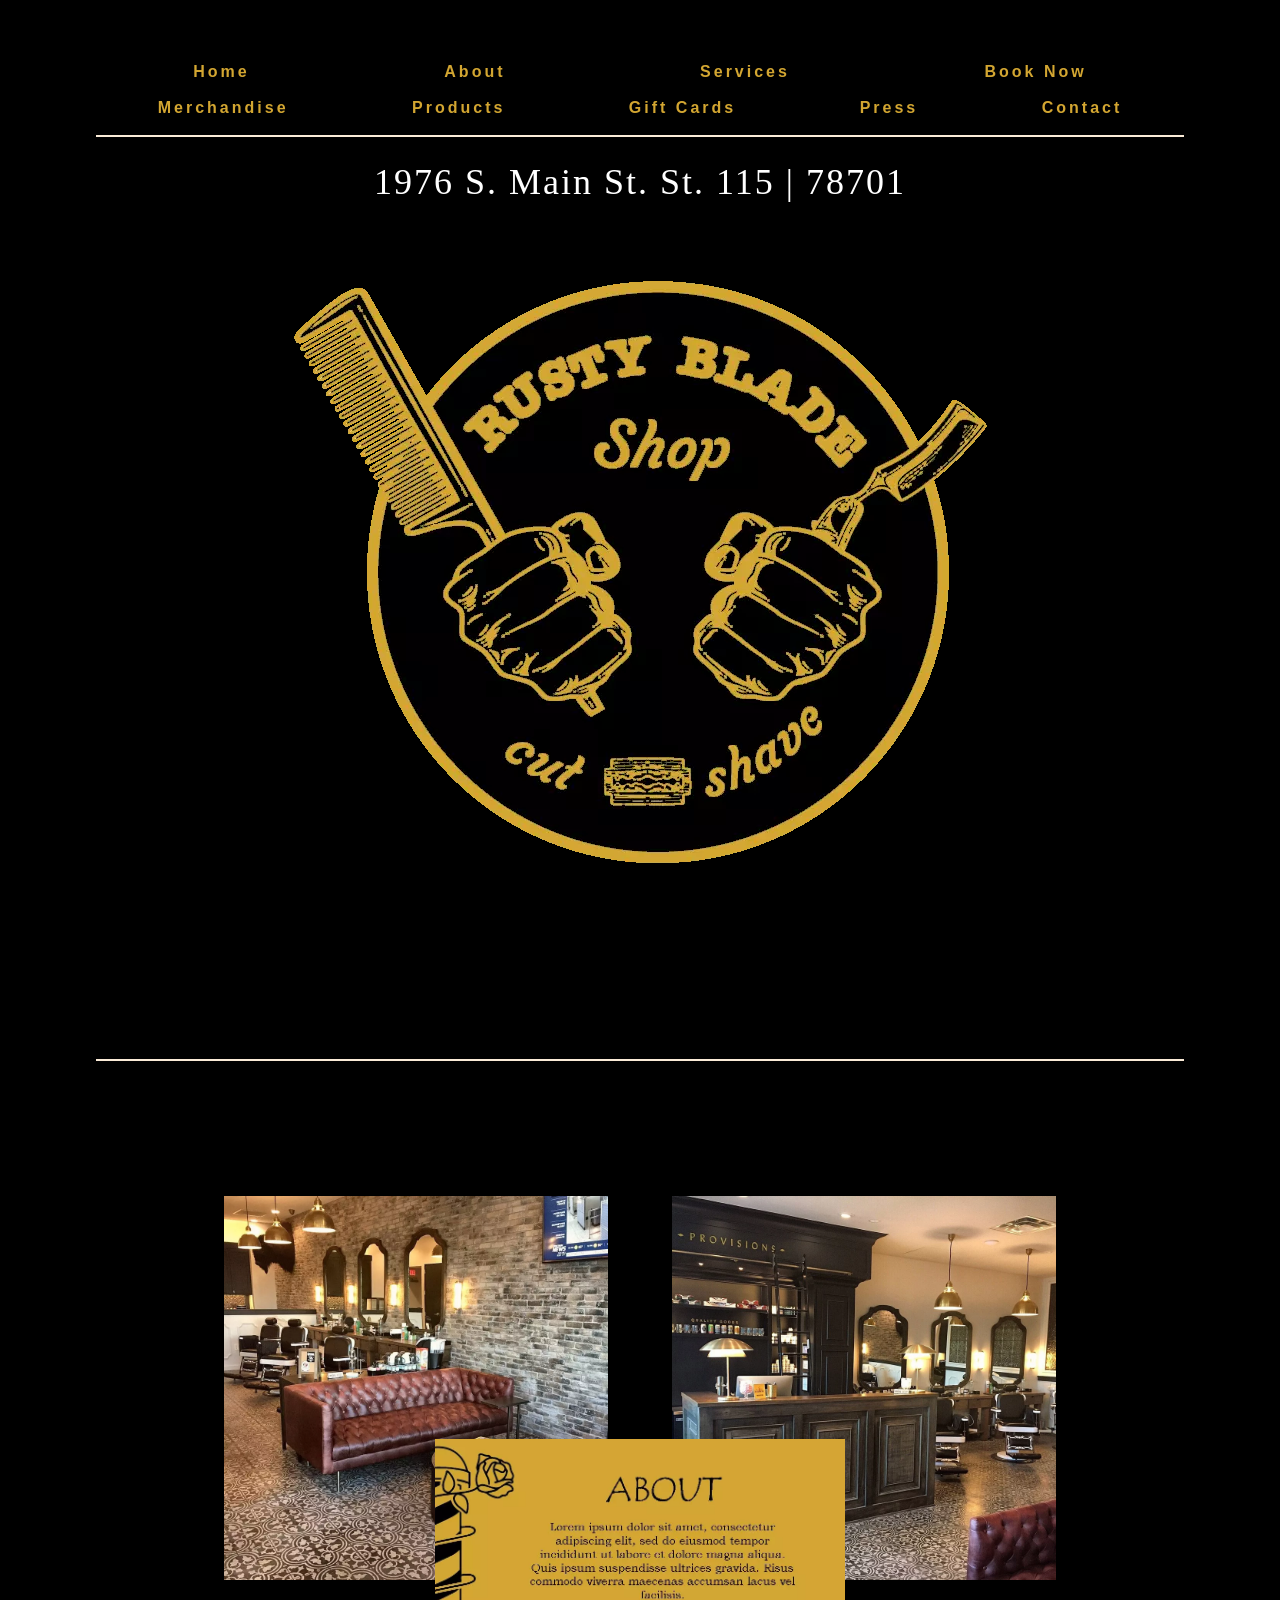
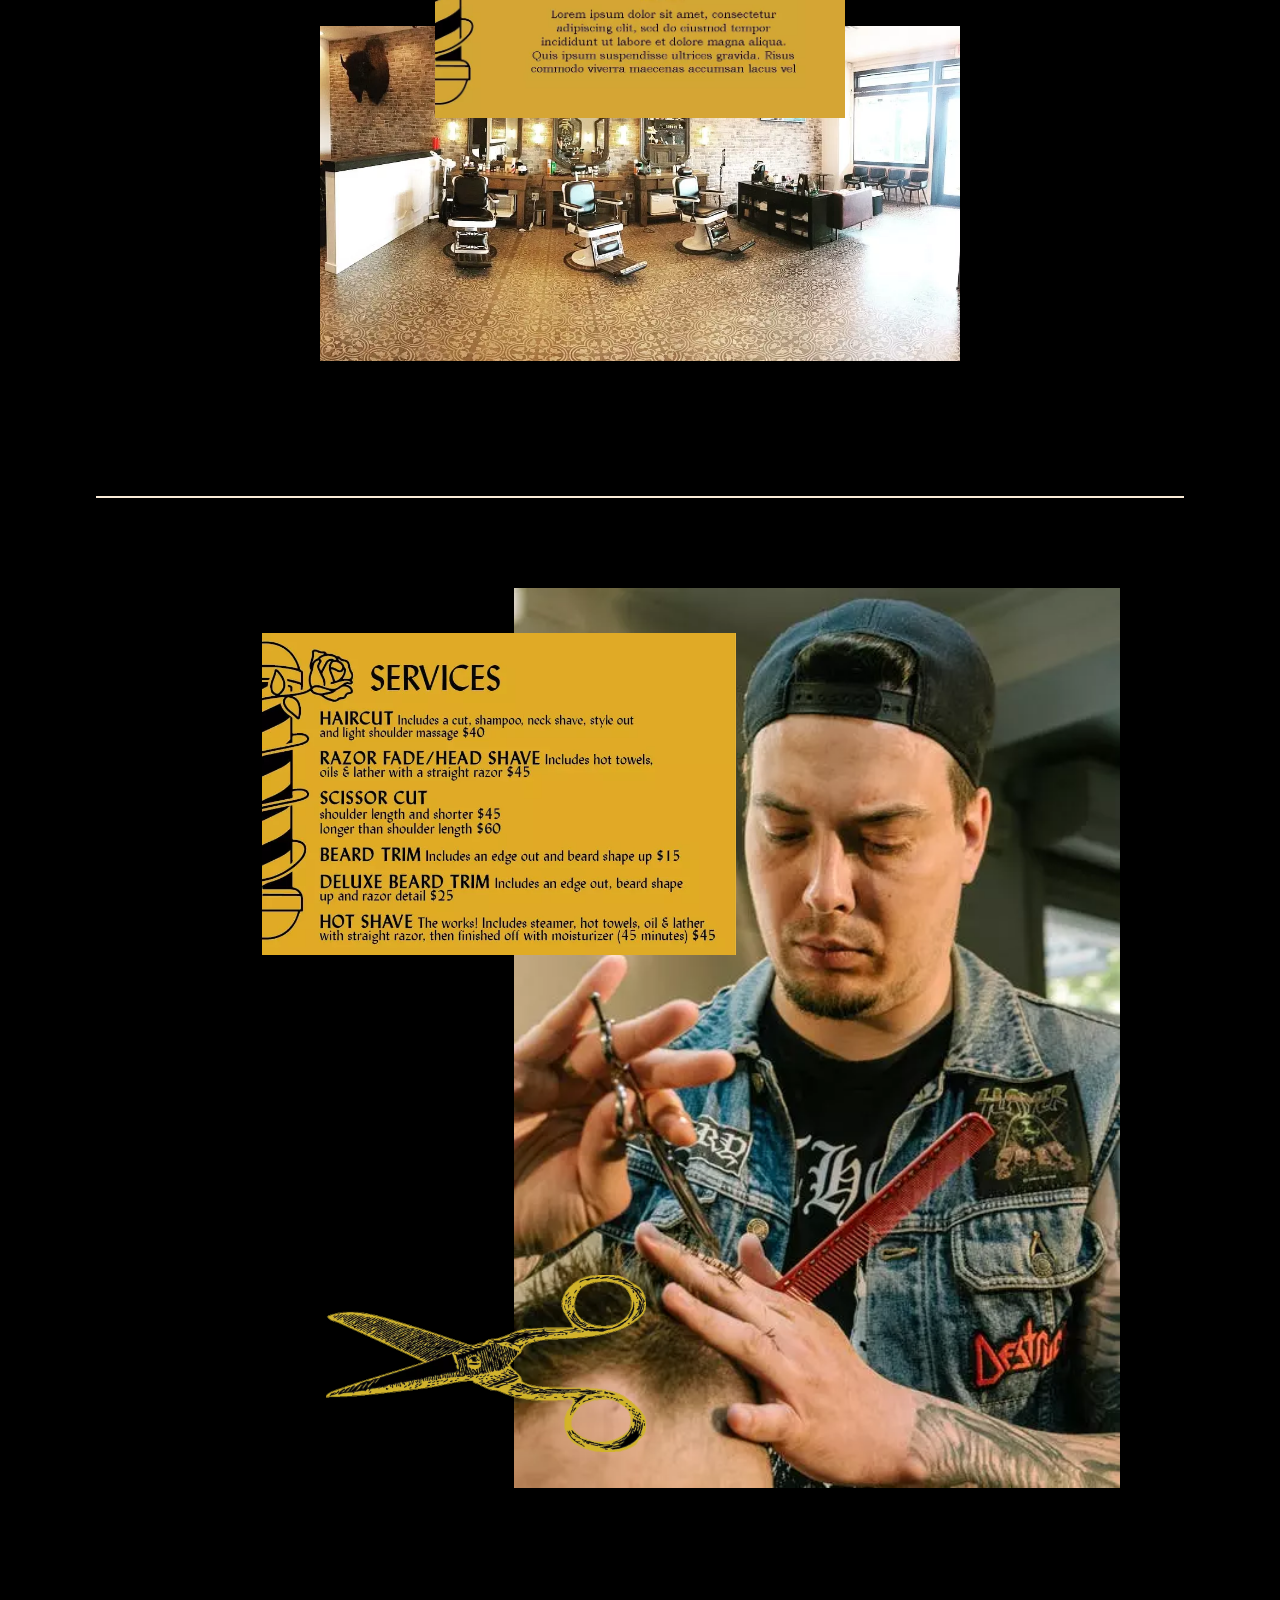
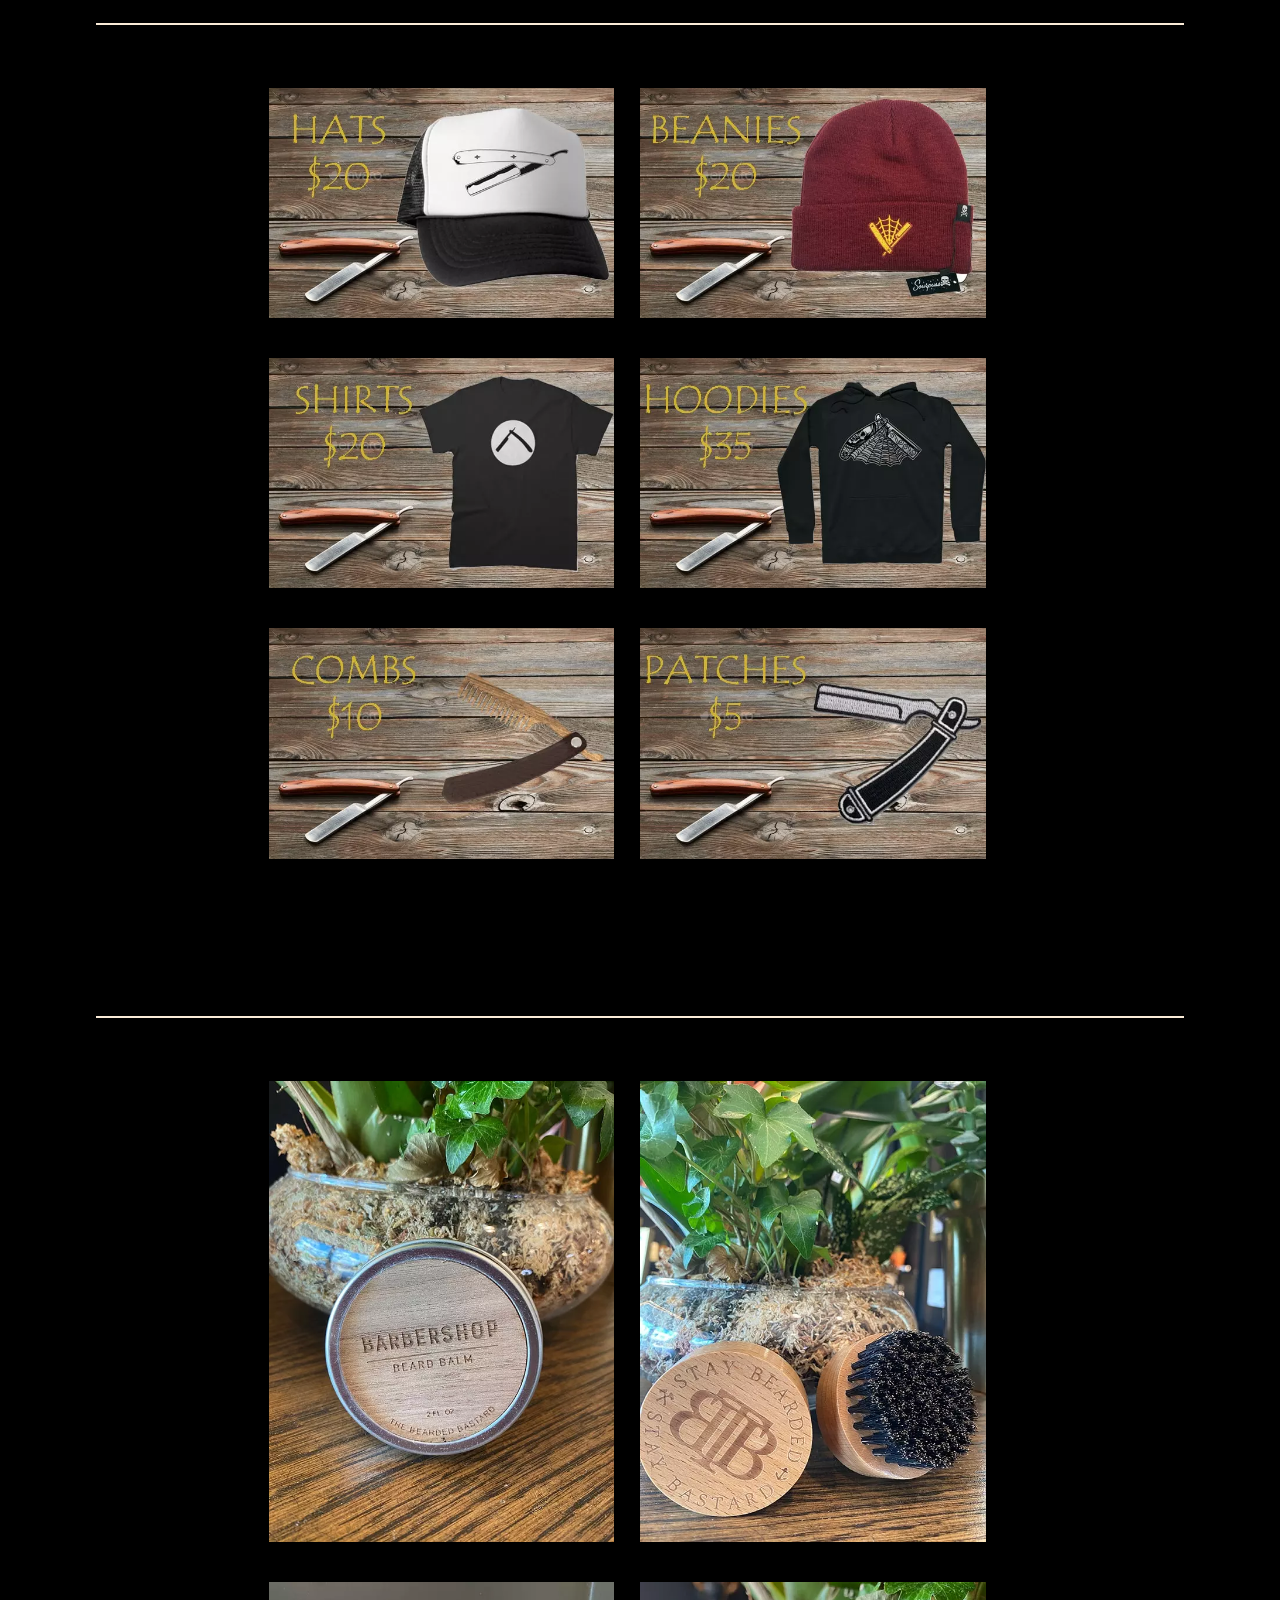
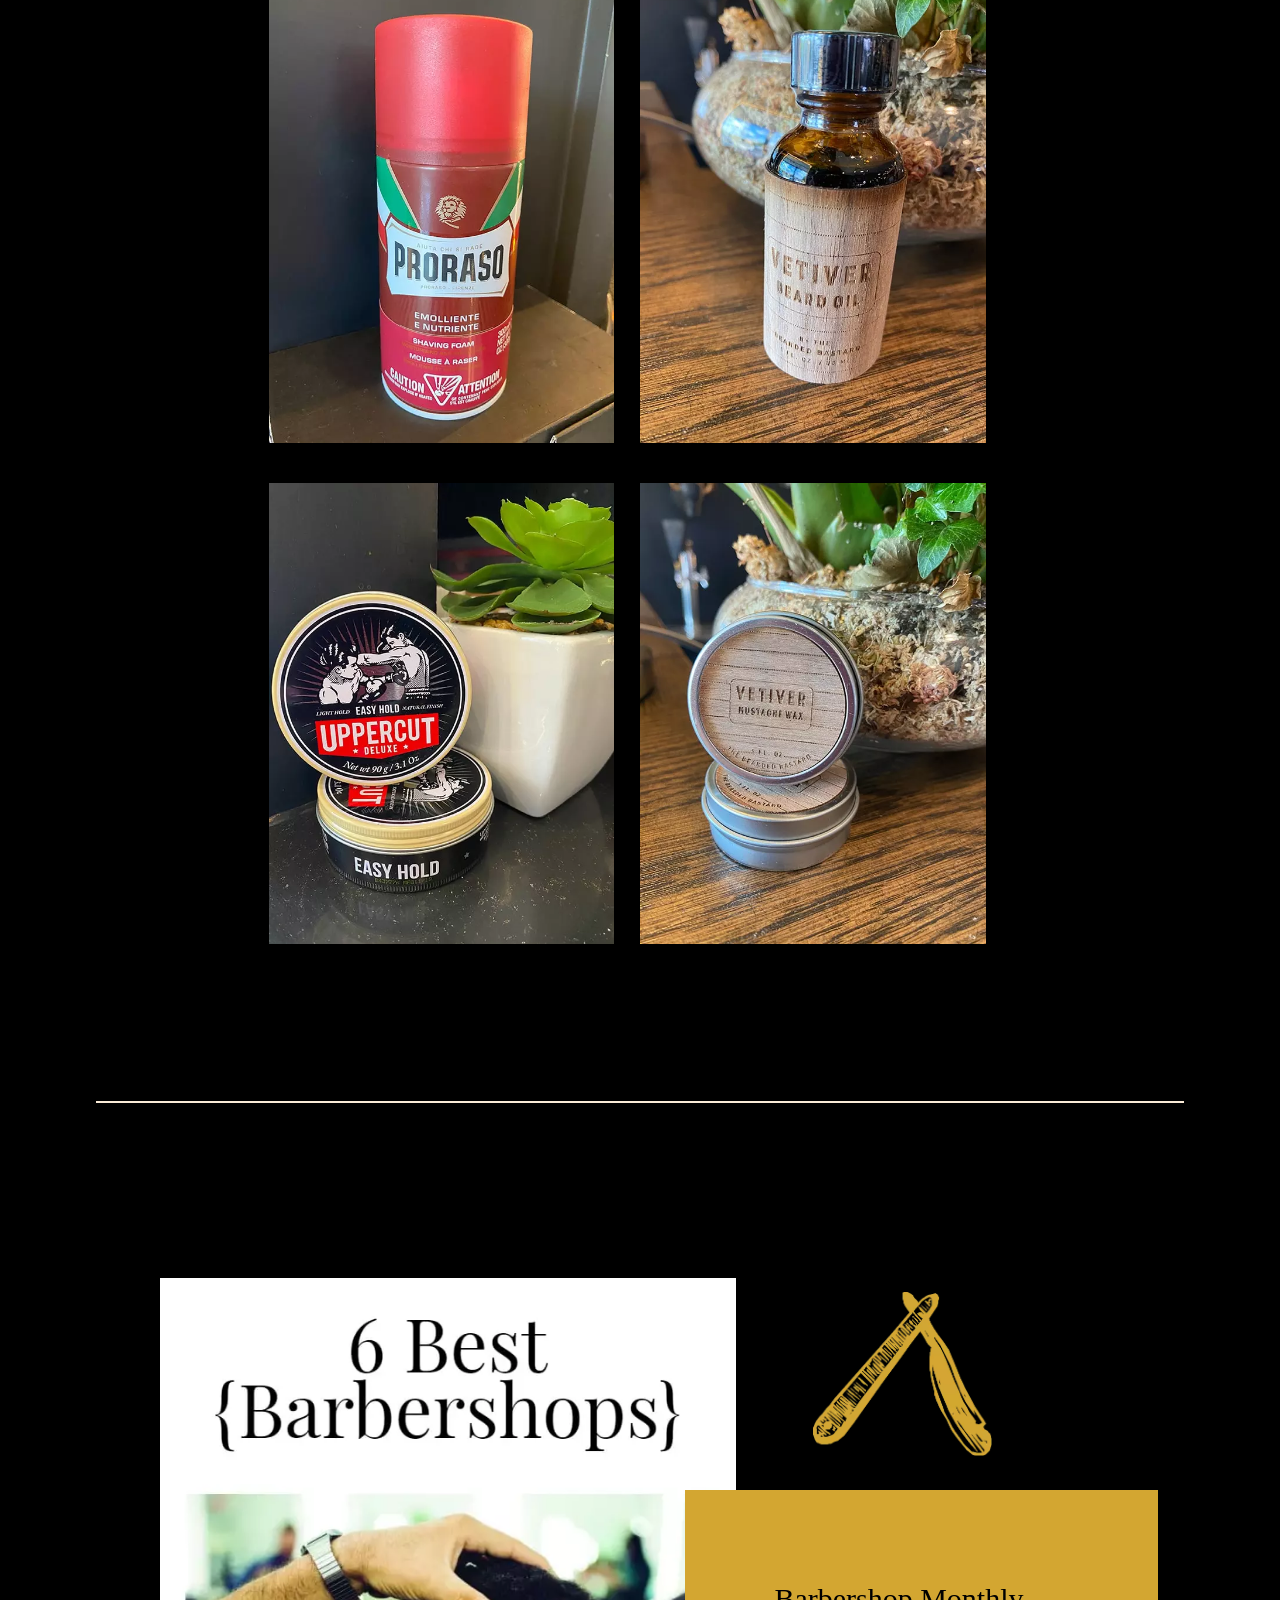
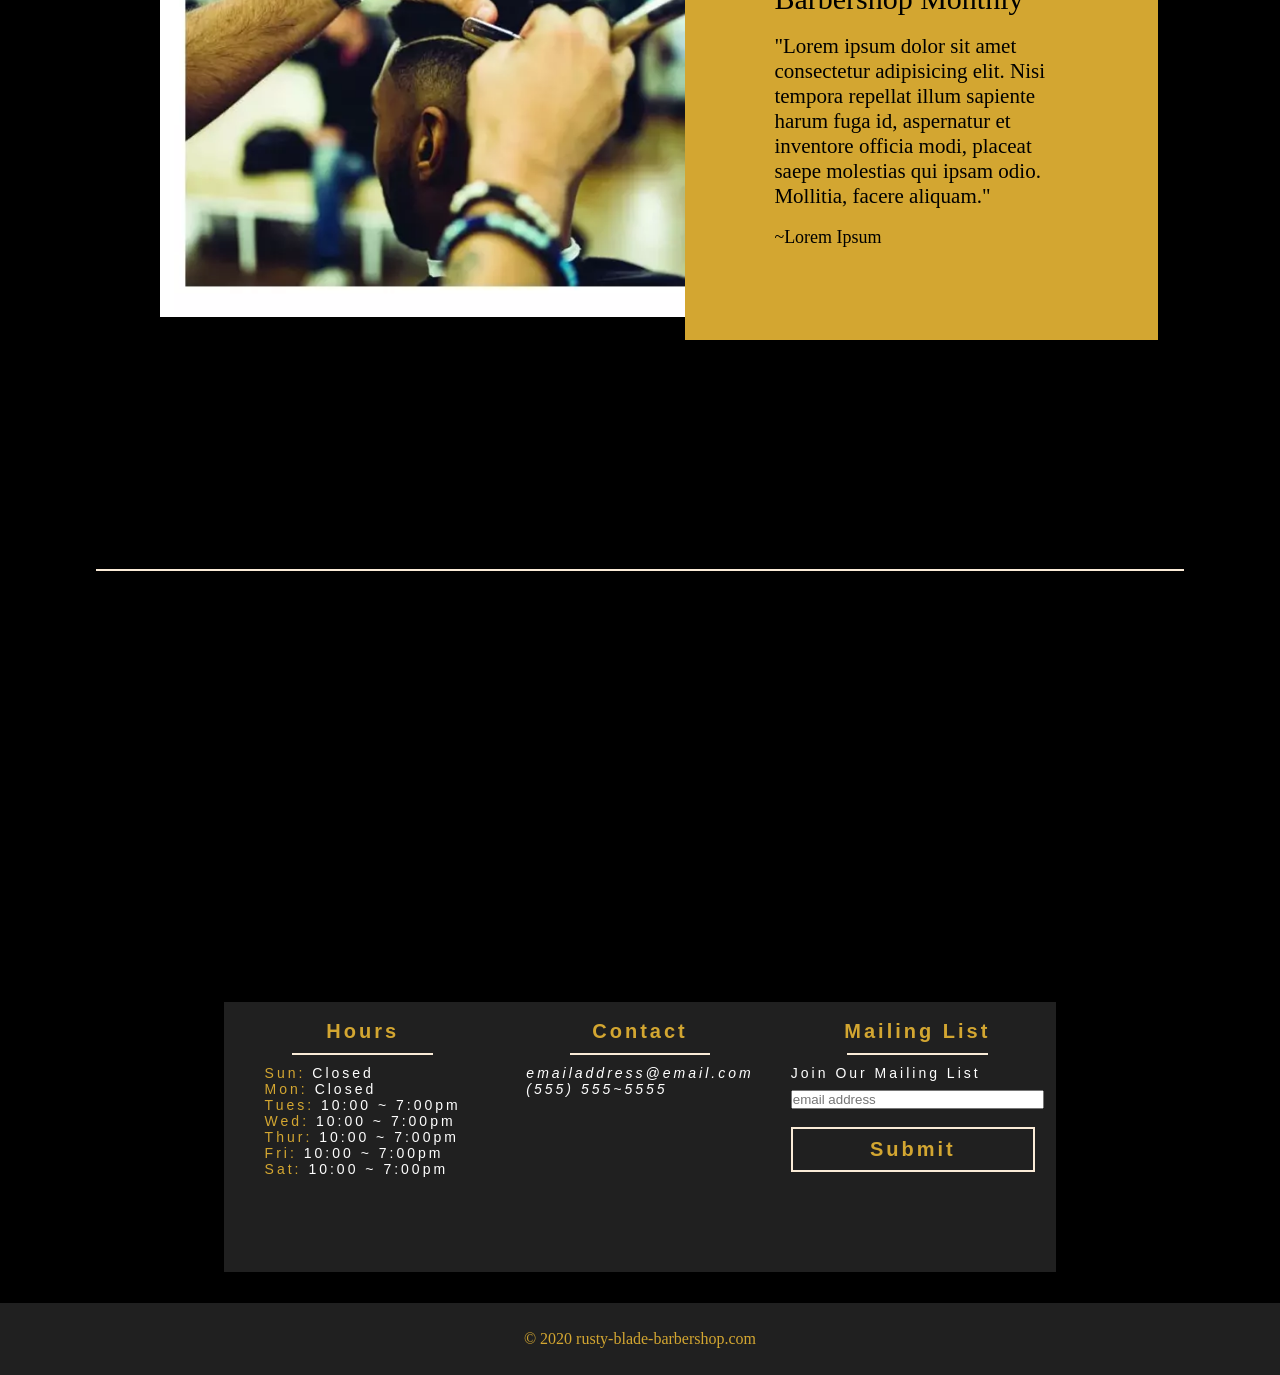
<file: index.html>
<!DOCTYPE html>
<html lang="en">

<head>
    <meta charset="UTF-8">
    <meta name="viewport" content="width=device-width, initial-scale=1.0">
    <link rel="stylesheet" href="style.css">
    <title>Rusty Blade Barber Shop</title>
</head>

<body>
    <main>
        <header>
            <!-- **********NAVBAR********** -->
            <nav id="nav_desktop">
                <ul class="nav-links">
                    <li>
                        <a href="./home.html">Home</a>
                    </li>
                    <li>
                        <a href="#about">About</a>
                    </li>
                    <li>
                        <a href="./home.html#services">Services</a>
                    </li>
                    <li>
                        <a href="https://www.booker.com">Book Now</a>
                    </li>
                    <li>
                        <a href="./home.html#merchandise">Merchandise</a>
                    </li>
                    <li>
                        e<a href="./home.html#products">Products</a>
                    </li>
                    <li>
                        <a href="https://www.booker.com">Gift Cards</a>
                    </li>
                    <li>
                        <a href="./home.html#press">Press</a>
                    </li>
                    <li>
                        <a href="./home.html#contact">Contact</a>
                    </li>
                </ul>
                <div class="burger">
                    <div class="line1"></div>
                    <div class="line2"></div>
                    <div class="line3"></div>
                </div>
            </nav>
            
                <nav id="nav_min_top">
                    <ul class="nav-links">
                        <li>
                            <a href="./home.html">Home</a>
                        </li>
                        <li>
                            <a href="#about">About</a>
                        </li>
                        <li>
                            <a href="#services">Services</a>
                        </li>
                        <li>
                            <a href="https://www.booker.com">Book Now</a>
                        </li>
                    </ul>
                    <!-- <div class="burger">
                        <div class="line1"></div>
                        <div class="line2"></div>
                        <div class="line3"></div>
                    </div> -->
                </nav>
                <nav id="nav_min_bottom">
                    <ul class="nav-links">
                        <li>
                            <a href="#merchandise">Merchandise</a>
                        </li>
                        <li>
                            <a href="#products">Products</a>
                        </li>
                        <li>
                            <a href="https://www.booker.com">Gift Cards</a>
                        </li>
                        <li>
                            <a href="#press">Press</a>
                        </li>
                        <li>
                            <a href="#contact">Contact</a>
                        </li>                      
                    </ul>
                    <!-- <div class="burger">
                        <div class="line1"></div>
                        <div class="line2"></div>
                        <div class="line3"></div>
                    </div> -->
                </nav>
            
            
        </header>
        <!-- **********HOME********** -->
        <section id="home">
            <div id="nav_bottom">
                <div id="nav_bottom_border"></div>
            </div>
            <section id="address">
                1976 S. Main St. St. 115 | 78701
            </section>
            <section id="logo_section">
                <img id="logo" src="./images/rusty-blade-logo.webp" alt="Rusty Blade Barbershop Logo">
            </section>
        </section>

        <!-- **********ABOUT********** -->

        <section id="about">
            <div class="section_divider_border"></div>
            <section id="about_body">
                <img class="about_images" src="./images/about-3.webp" alt="Client waiting area">

                <img id="about_text" src="./images/about-text.webp" alt="Text about the barbershop">
                <img class="about_images" src="./images/about-1.webp" alt="The front desk">
                <img id="about_2" src="./images/about-2.webp" alt="A row of high end barber chairs">

            </section>
            <section id="about_body_min">
                <ul>
                    <li>
                        <img id="about_2" src="./images/about-2.webp" alt="A row of high end barber chairs">
                    </li>
                    <li>
                        <img id="about_text" src="./images/about-text.webp" alt="Text about the barbershop">
                    </li>
                    <li>
                        <img class="about_images" src="./images/about-3.webp" alt="Client waiting area">
                    </li>
                </ul>
            </section>
        </section>
        <!-- **********SERVICES********** -->
        <section id="services">
            <div class="section_divider_border"></div>
            <section id="services_body">
                <img id="scissors" src="./images/scissors.webp" alt="a pair of scissors">
                <img id="barber" src="./images/barber-4.webp" alt="barber shaving client">

                <img id="services_list" src="./images/services.webp" alt="list of services">

            </section>
            <section id="services_body_min">
                <ul>
                    <li>
                        <img id="services_list" src="./images/services.webp" alt="list of services">
                    </li>
                    <li>
                        <img id="barber" src="./images/barber-4.webp" alt="barber shaving client">
                    </li>
                    <li>
                        <img id="scissors" src="./images/scissors.webp" alt="a pair of scissors">
                    </li>
                </ul>
            </section>
        </section>

        <!-- **********MERCHANDISE********** -->

        <section id="merchandise">
            <div class="section_divider_border"></div>
            <section id="merchandise_body">
                <ul id="merch_list">
                    <li>
                        <a href="./merch/hat.html">
                            <img class="merch_images" src="./images/merch-hat.webp" alt="rusty blade branded hat">
                        </a>
                    </li>
                    <li>
                        <a href="./merch/beanie.html">
                            <img class="merch_images" src="./images/merch-beanie.webp" alt="rusty blade branded beanie">
                        </a>
                    </li>
                    <li>
                        <a href="./merch/shirt.html">
                            <img class="merch_images" src="./images/merch-shirt.webp" alt="rusty blade branded shirt">
                        </a>
                    </li>
                    <li>
                        <a href="./merch/hoodie.html">
                            <img class="merch_images" src="./images/merch-hoodie.webp" alt="rusty blade branded hoodie">
                        </a>
                    </li>
                    <li>
                        <a href="./merch/comb.html">
                            <img class="merch_images" src="./images/merch-comb.webp" alt="rusty blade branded comb">
                        </a>
                    </li>
                    <li>
                        <a href="./merch/patch.html">
                            <img class="merch_images" src="./images/merch-patch.webp"
                                alt="rusty blade branded merch-patch">
                        </a>
                    </li>
                </ul>
            </section>
        </section>

        <section id="products">
            <div class="section_divider_border"></div>
            <section id="product_body">
                <ul id="product_list">
                    <li>
                        <a class="example" href="./products/balm.html">
                            <img class="product_images" src="./images/product-balm.webp" alt="beard balm">
                            <div class="content">
                                <div class="text">The Bearded Bastard Barbershop Beard Balm</div>
                                <p class="price">$26</p>
                            </div>
                        </a>
                    </li>
                    <li>
                        <a class="example" href="./products/brush.html">
                            <img class="product_images" src="./images/product-brush.webp" alt="beard brush">
                            <div class="content">
                                <div class="text">The Bearded Bastard Brush</div>
                                <div class="price">$9</div>
                            </div>
                        </a>
                    </li>
                    <li>
                        <a class="example" href="./products/foam.html">
                            <img class="product_images" src="./images/product-foam.webp" alt="shaving foam">
                            <div class="content">
                                <div class="text">Prorasso Shaving Foam</div>
                                <div class="price">$9</div>
                            </div>
                        </a>
                    </li>
                    <li>
                        <a class="example" href="./products/oil.html">
                            <img class="product_images" src="./images/product-oil.webp" alt="beard oil">
                            <div class="content">
                                <div class="text">The Bearded Bastard Vetiver Beard Oil</div>
                                <div class="price">$26</div>
                            </div>
                        </a>
                    </li>
                    <li>
                        <a class="example" href="./products/pomade.html">
                            <img class="product_images" src="./images/product-pomade.webp" alt="pomade">
                            <div class="content">
                                <div class="text">Uppercut Deluxe Easy Hold Pomade</div>
                                <div class="price">$20</div>
                            </div>
                        </a>
                    </li>
                    <li>
                        <a class="example" href="./products/wax.html">
                            <img class="product_images" src="./images/product-wax.webp"
                                alt="beard wax">
                                <div class="content">
                                    <div class="text">The Bearded Bastard Vetiver Mustache Wax</div>
                                    <div class="price">$17</div>
                                </div>
                        </a>
                    </li>
                </ul>
            </section>

        </section>

        <section id="press">
            <div class="section_divider_border"></div>
            <section id="press_body">
                <img  id="press_photo" src="./images/press.webp" alt="6 best barbershops article">
                <img id="blade" src="./images/blade.webp" alt="straight razor">
                <div id="press_link">
                    <figure id="press_text_container">
                        <div id="press_header">
                            <!-- <a href="$"> -->
                                Barbershop Monthly
                            <!-- </a> -->
                        </div>
                        <blockquote id="press_text" cite="#">
                            "Lorem ipsum dolor sit amet consectetur adipisicing elit. Nisi tempora repellat illum sapiente harum fuga id, aspernatur et inventore officia modi, placeat saepe molestias qui ipsam odio. Mollitia, facere aliquam."
                        </blockquote>
                        <figcaption>
                            ~Lorem Ipsum
                        </figcaption>
                    </figure>
                    
                </div>
                
                
            </section>
            <section id="press_body_min">
                <ul id="flex_wrapper">
                    <li><img  id="press_photo" src="./images/press.webp" alt="6 best barbershops article"></li>
                    <li>
                        <img id="blade" src="./images/blade.webp" alt="straight razor">                     
                    </li>
                    <li>
                        <div id="press_link">
                            <figure id="press_text_container">
                                <div id="press_header">
                                    <!-- <a href="$"> -->
                                        Barbershop Monthly
                                    <!-- </a> -->
                                </div>
                                <blockquote id="press_text" cite="#">
                                    "Lorem ipsum dolor sit amet consectetur adipisicing elit. Nisi tempora repellat illum sapiente harum fuga id, aspernatur et inventore officia modi, placeat saepe molestias qui ipsam odio. Mollitia, facere aliquam."
                                </blockquote>
                                <figcaption>
                                    ~Lorem Ipsum
                                </figcaption>
                            </figure>
                            
                        </div>
                    </li>
                </ul>
            </section>

        </section>

        <section id="contact">
            <div class="section_divider_border"></div>
            <section id="map">
                <div class="map">
                    <iframe src="https://www.google.com/maps/embed?pb=!1m18!1m12!1m3!1d3443.9349100302406!2d-97.71088844900656!3d30.32436921215943!2m3!1f0!2f0!3f0!3m2!1i1024!2i768!4f13.1!3m3!1m2!1s0x0%3A0xa4e46eeb309397dc!2sMY%20SALON%20Suite%20of%20North%20Austin!5e0!3m2!1sen!2sus!4v1590183976372!5m2!1sen!2sus" 
                    width="100%" height="330" frameborder="0" style="border:0;" allowfullscreen="" aria-hidden="false" tabindex="0"></iframe>
                </div>
            </section>    
                <div>
                    <ul id="contact_info">
                        <li>
                            <ul class="contact_columns">
                                <li>
                                    Hours
                                </li>
                                <li>
                                    <div class="contact_divider_border"></div>
                                </li>
                                <div class="contact_lists">
                                    <li>
                                        Sun: <span class="hours">Closed</span>
                                    </li>
                                    <li>
                                        Mon: <span class="hours">Closed</span>
                                    </li>
                                    <li>
                                        Tues: <span class="hours">10:00 ~ 7:00pm</span>
                                    </li>
                                    <li>
                                        Wed: <span class="hours">10:00 ~ 7:00pm</span>
                                    </li>
                                    <li>
                                        Thur: <span class="hours">10:00 ~ 7:00pm</span>
                                    </li>
                                    <li>
                                        Fri: <span class="hours">10:00 ~ 7:00pm</span>
                                    </li>
                                    <li>
                                        Sat: <span class="hours">10:00 ~ 7:00pm</span>
                                    </li>
                                </div>
                                
                            </ul>
                        </li>
                        <li>
                            <ul class="contact_columns">
                                <li>
                                    Contact
                                </li>
                                <li>
                                    <div class="contact_divider_border"></div>
                                </li>
                                <address class="contact_lists">
                                    <li>
                                        <a class="hours" href="mailto:emailaddress@email.com">emailaddress@email.com</a>
                                    </li>
                                    <li>
                                        <a class="hours" href="tel:+5555555555">(555) 555~5555</a>
                                    </li>
                                    <li></li>
                                </address>
                                
                            </ul>
                        </li>
                        <li>
                            <ul class="contact_columns">
                                <li>
                                    Mailing List
                                </li>
                                <li>
                                    <div class="contact_divider_border"></div>
                                </li>
                                <li class="contact_lists hours" >
                                    <form action="/submit">
                                        <label for="email">Join Our Mailing List</label>

                                        <input type="email" id="email"
                                            placeholder="email address" size="30" required>
                                            <button>Submit</button>
                                    </form>    
                                </li>                            
                            </ul>
                        </li>
                    </ul>
                </div>
        </section>
        <footer>
            © 2020 rusty-blade-barbershop.com
        </footer>
    </main>

    <script src="script.js"></script>
</body>

</html>
</file>
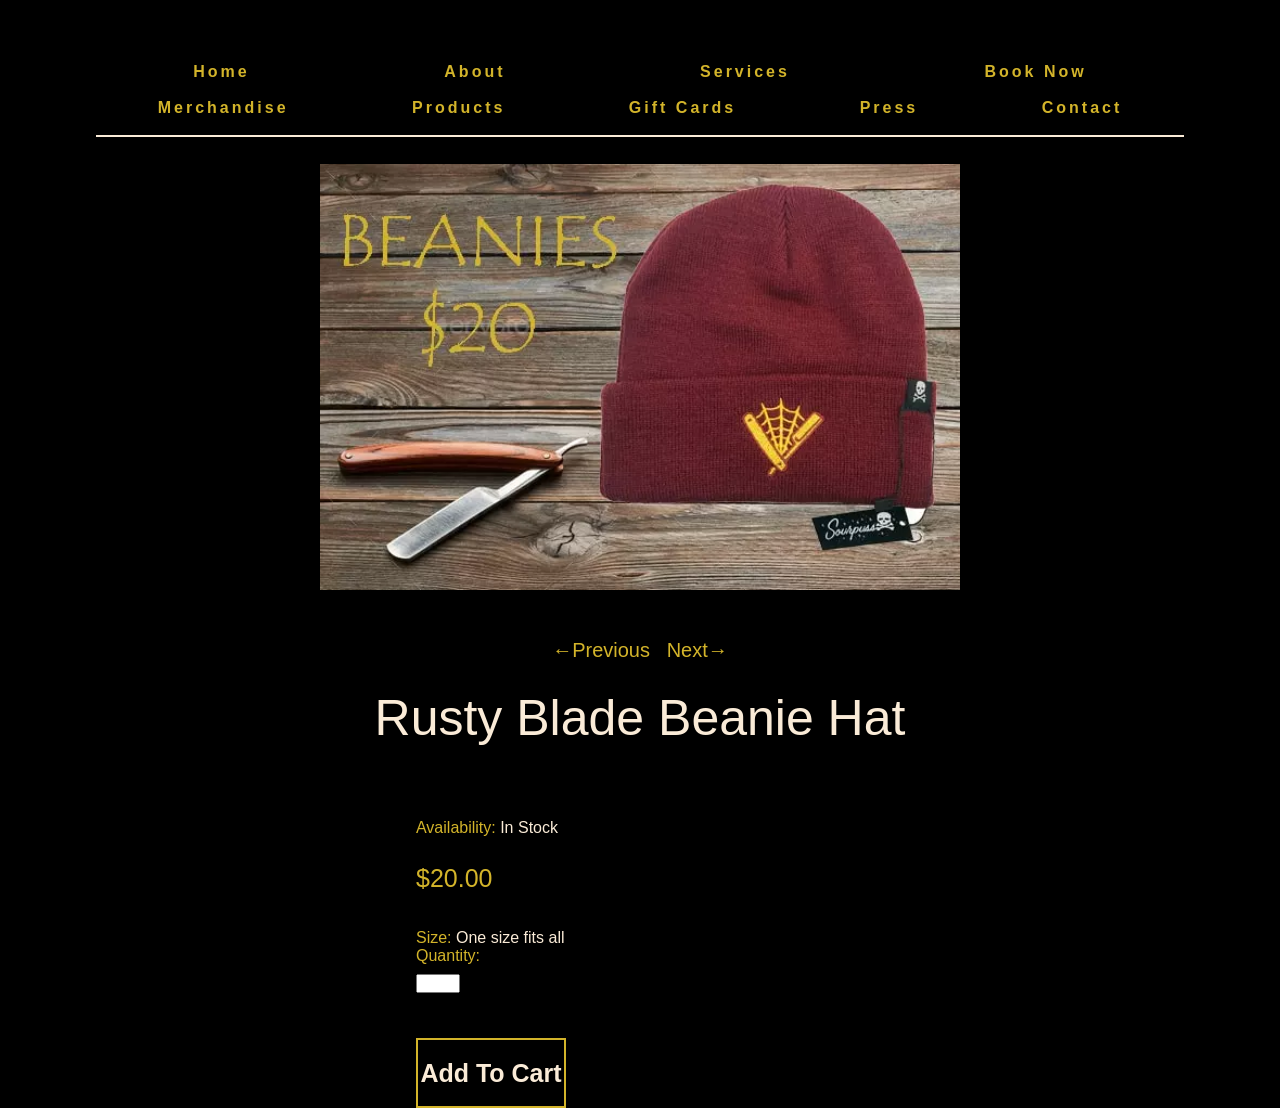
<file: merch/beanie.html>
<!DOCTYPE html>
<html lang="en">

<head>
    <meta charset="UTF-8">
    <meta name="viewport" content="width=device-width, initial-scale=1.0">
    <link rel="stylesheet" href="merch_style.css">
    <title>Merchandise</title>
</head>

<body>
    <main>
        <header>
            <!-- **********NAVBAR********** -->
            <nav id="nav_desktop">
                <ul class="nav-links">
                    <li>
                        <a href="../home.html">Home</a>
                    </li>
                    <li>
                        <a href="../home.html#about">About</a>
                    </li>
                    <li>
                        <a href="../home.html#services">Services</a>
                    </li>
                    <li>
                        <a href="https://www.booker.com">Book Now</a>
                    </li>
                    <li>
                        <a href="../home.html#merchandise">Merchandise</a>
                    </li>
                    <li>
                        <a href="../home.html#products">Products</a>
                    </li>
                    <li>
                        <a href="https://www.booker.com">Gift Cards</a>
                    </li>
                    <li>
                        <a href="../home.html#press">Press</a>
                    </li>
                    <li>
                        <a href="../home.html#contact">Contact</a>
                    </li>
                </ul>
                <div class="burger">
                    <div class="line1"></div>
                    <div class="line2"></div>
                    <div class="line3"></div>
                </div>
            </nav>
            
                <nav id="nav_min_top">
                    <ul class="nav-links">
                        <li>
                            <a href="../home.html">Home</a>
                        </li>
                        <li>
                            <a href="../home.html#about">About</a>
                        </li>
                        <li>
                            <a href="../home.html#services">Services</a>
                        </li>
                        <li>
                            <a href="https://www.booker.com">Book Now</a>
                        </li>
                    </ul>
                </nav>
                <nav id="nav_min_bottom">
                    <ul class="nav-links">
                        <li>
                            <a href="../home.html#merchandise">Merchandise</a>
                        </li>
                        <li>
                            <a href="../home.html#products">Products</a>
                        </li>
                        <li>
                            <a href="https://www.booker.com">Gift Cards</a>
                        </li>
                        <li>
                            <a href="../home.html#press">Press</a>
                        </li>
                        <li>
                            <a href="../home.html#contact">Contact</a>
                        </li>                      
                    </ul>
                </nav>
        </header>
        <section id="merchandise">
            <div class="section_divider_border"></div>
            <ul id="itemdetails">
                <li>
                    <ul class="itemimages">
                        <li>
                            <img src="../images/merch-beanie.webp" alt="rusty blade branded hat">
                        </li>
                    </ul>
                </li>
                <li class="itemdescription">
                    <ul>
                        <li>
                            <ul>
                                <li>
                                    <div id="nav_buttons_min">
                                        <a href="../merch/hat.html">
                                            &larr;Previous&nbsp;
                                        </a>
                                        <a href="../merch/shirt.html">
                                            &nbsp; Next&rarr;
                                        </a>
                                    </div>
                                </li>
                            </ul>
                        </li>
                        <li>
                            <div class="title">
                                Rusty Blade Beanie Hat
                            </div>
                        </li>
                        <li>
                            <ul id="item_text">
                                <li>
                                    <div id="availability">
                                        Availability: <span class="light_text">In Stock</span>
                                    </div>
                                </li>
                                <li>
                                    <div class="itemprice">
                                        $20.00
                                    </div>
                                </li>
                                <li>
                                    Size: <span class="light_text">One size fits all</span>
                                </li>                           
                                <li>
                                    <p>Quantity:</p>
                                    <label for="quantity"></label>
                                    <input type="number" id="quantity" name="quantity" min="1" max="20">
                                </li>
                                <li>
                                    <a id="add_button" href="https://www.orbit-watches.com">              
                                            <button class="addtocart"><strong>Add To Cart</strong></button>     
                                    </a>    
                                </li>
                            </ul>
                        </li>               
                    </ul>
                </li>
            </ul>
            <div id="nav_buttons">
                <a href="../merch/hat.html">
                    &larr;Previous&nbsp;
                </a>
                <a href="../merch/shirt.html">
                    &nbsp; Next&rarr;
                </a>
            </div>
        </section>
    </main>
    <script src="../script.js"></script>
</body>



</html>
</file>
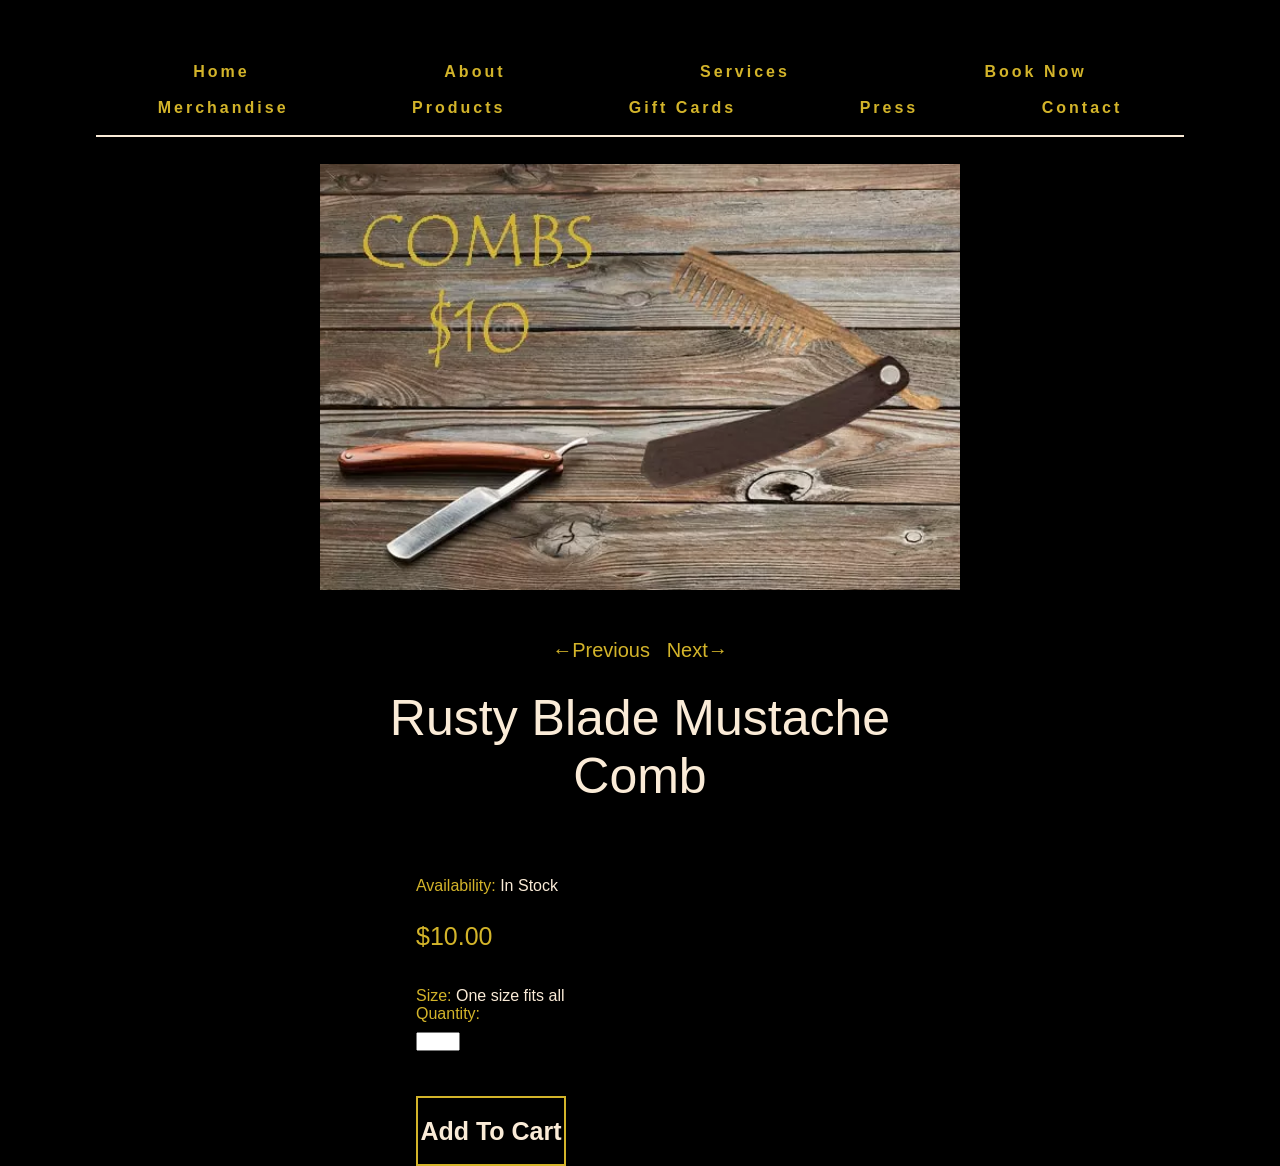
<file: merch/comb.html>
<!DOCTYPE html>
<html lang="en">

<head>
    <meta charset="UTF-8">
    <meta name="viewport" content="width=device-width, initial-scale=1.0">
    <link rel="stylesheet" href="merch_style.css">
    <title>Merchandise</title>
</head>

<body>
    <main>
        <header>
            <!-- **********NAVBAR********** -->
            <nav id="nav_desktop">
                <ul class="nav-links">
                    <li>
                        <a href="../home.html">Home</a>
                    </li>
                    <li>
                        <a href="../home.html#about">About</a>
                    </li>
                    <li>
                        <a href="../home.html#services">Services</a>
                    </li>
                    <li>
                        <a href="https://www.booker.com">Book Now</a>
                    </li>
                    <li>
                        <a href="../home.html#merchandise">Merchandise</a>
                    </li>
                    <li>
                        <a href="../home.html#products">Products</a>
                    </li>
                    <li>
                        <a href="https://www.booker.com">Gift Cards</a>
                    </li>
                    <li>
                        <a href="../home.html#press">Press</a>
                    </li>
                    <li>
                        <a href="../home.html#contact">Contact</a>
                    </li>
                </ul>
                <div class="burger">
                    <div class="line1"></div>
                    <div class="line2"></div>
                    <div class="line3"></div>
                </div>
            </nav>
            
                <nav id="nav_min_top">
                    <ul class="nav-links">
                        <li>
                            <a href="../home.html">Home</a>
                        </li>
                        <li>
                            <a href="../home.html#about">About</a>
                        </li>
                        <li>
                            <a href="../home.html#services">Services</a>
                        </li>
                        <li>
                            <a href="https://www.booker.com">Book Now</a>
                        </li>
                    </ul>
                </nav>
                <nav id="nav_min_bottom">
                    <ul class="nav-links">
                        <li>
                            <a href="../home.html#merchandise">Merchandise</a>
                        </li>
                        <li>
                            <a href="../home.html#products">Products</a>
                        </li>
                        <li>
                            <a href="https://www.booker.com">Gift Cards</a>
                        </li>
                        <li>
                            <a href="../home.html#press">Press</a>
                        </li>
                        <li>
                            <a href="../home.html#contact">Contact</a>
                        </li>                      
                    </ul>
                </nav>
        </header>
        <section id="merchandise">
            <div class="section_divider_border"></div>
            <ul id="itemdetails">
                <li>
                    <ul class="itemimages">
                        <li>
                            <img src="../images/merch-comb.webp" alt="rusty blade branded hat">
                        </li>
                    </ul>
                </li>
                <li class="itemdescription">
                    <ul>
                        <li>
                            <ul>
                                <li>
                                    <div id="nav_buttons_min">
                                        <a href="../merch/hoodie.html">
                                            &larr;Previous&nbsp;
                                        </a>
                                        <a href="../merch/patch.html">
                                            &nbsp; Next&rarr;
                                        </a>
                                    </div>
                                </li>
                            </ul>
                        </li>
                        <li>
                            <div class="title">
                                Rusty Blade Mustache Comb
                            </div>
                        </li>
                        <li>
                            <ul id="item_text">
                                <li>
                                    <div id="availability">
                                        Availability: <span class="light_text">In Stock</span>
                                    </div>
                                </li>
                                <li>
                                    <div class="itemprice">
                                        $10.00
                                    </div>
                                </li>
                                <li>
                                    Size: <span class="light_text">One size fits all</span>
                                </li>                           
                                <li>
                                    <p>Quantity:</p>
                                    <label for="quantity"></label>
                                    <input type="number" id="quantity" name="quantity" min="1" max="20">
                                </li>
                                <li>
                                    <a id="add_button" href="https://www.orbit-watches.com">              
                                            <button class="addtocart"><strong>Add To Cart</strong></button>     
                                    </a>    
                                </li>
                            </ul>
                        </li>                      
                    </ul>
                </li>
            </ul>
            <div id="nav_buttons">
                <a href="../merch/hoodie.html">
                    &larr;Previous&nbsp;
                </a>
                <a href="../merch/patch.html">
                    &nbsp; Next&rarr;
                </a>
            </div>
        </section>
    </main>
    <script src="../script.js"></script>
</body>



</html>
</file>
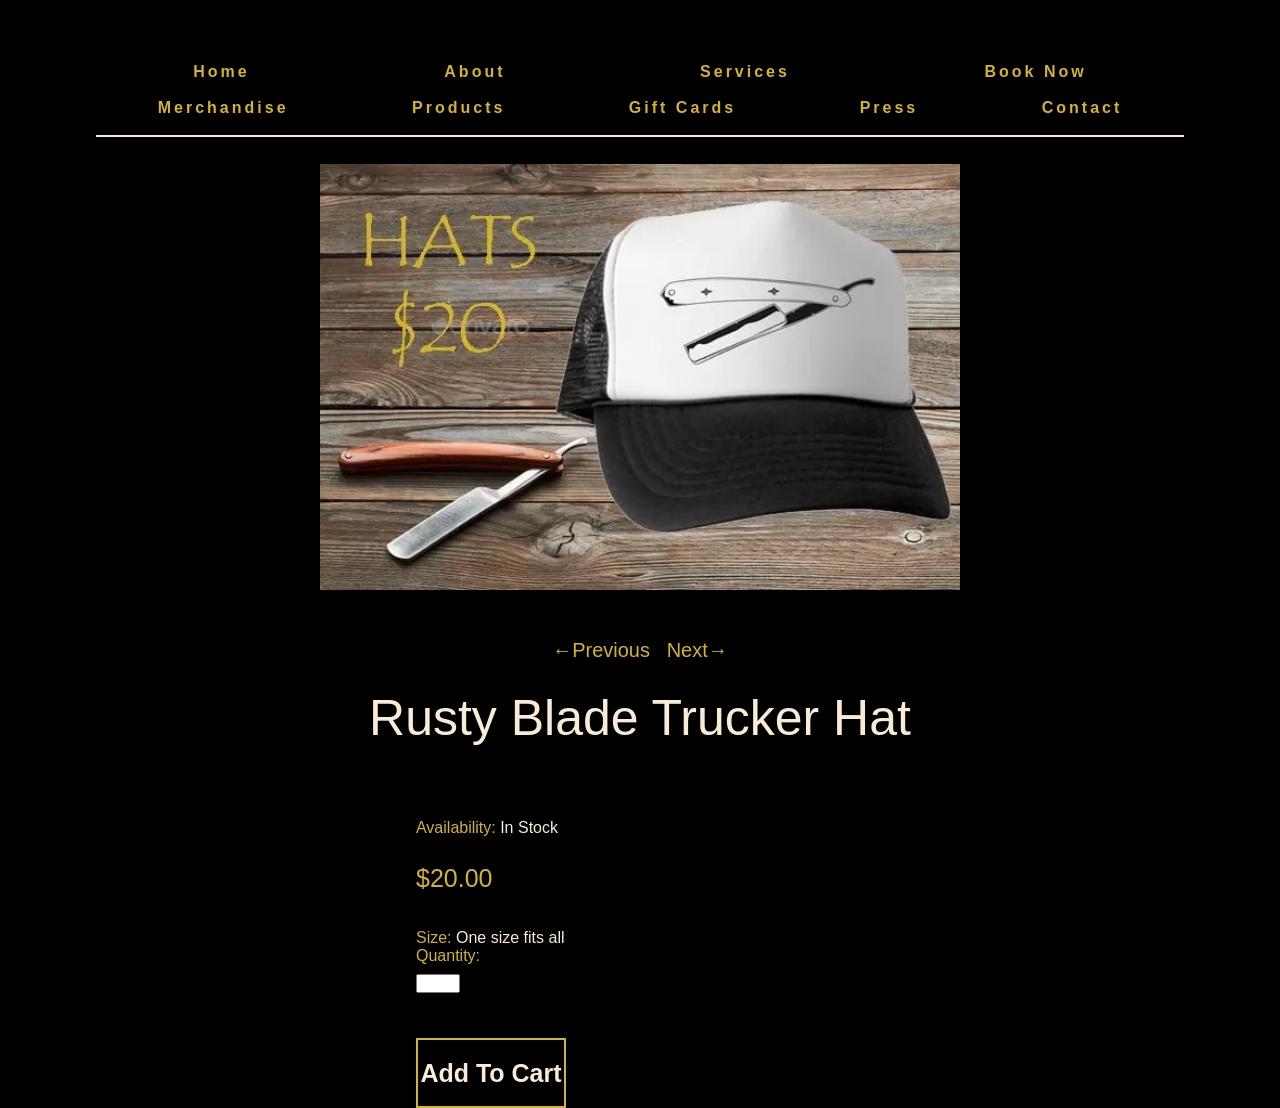
<file: merch/hat.html>
<!DOCTYPE html>
<html lang="en">

<head>
    <meta charset="UTF-8">
    <meta name="viewport" content="width=device-width, initial-scale=1.0">
    <link rel="stylesheet" href="merch_style.css">
    <title>Merchandise</title>
</head>

<body>
    <main>
        <header>
            <nav id="nav_desktop">
                <ul class="nav-links">
                    <li>
                        <a href="../home.html">Home</a>
                    </li>
                    <li>
                        <a href="../home.html#about">About</a>
                    </li>
                    <li>
                        <a href="../home.html#services">Services</a>
                    </li>
                    <li>
                        <a href="https://www.booker.com">Book Now</a>
                    </li>
                    <li>
                        <a href="../home.html#merchandise">Merchandise</a>
                    </li>
                    <li>
                        <a href="../home.html#products">Products</a>
                    </li>
                    <li>
                        <a href="https://www.booker.com">Gift Cards</a>
                    </li>
                    <li>
                        <a href="../home.html#press">Press</a>
                    </li>
                    <li>
                        <a href="../home.html#contact">Contact</a>
                    </li>
                </ul>
                <div class="burger">
                    <div class="line1"></div>
                    <div class="line2"></div>
                    <div class="line3"></div>
                </div>
            </nav>
            
                <nav id="nav_min_top">
                    <ul class="nav-links">
                        <li>
                            <a href="../home.html">Home</a>
                        </li>
                        <li>
                            <a href="../home.html#about">About</a>
                        </li>
                        <li>
                            <a href="../home.html#services">Services</a>
                        </li>
                        <li>
                            <a href="https://www.booker.com">Book Now</a>
                        </li>
                    </ul>
                </nav>
                <nav id="nav_min_bottom">
                    <ul class="nav-links">
                        <li>
                            <a href="../home.html#merchandise">Merchandise</a>
                        </li>
                        <li>
                            <a href="../home.html#products">Products</a>
                        </li>
                        <li>
                            <a href="https://www.booker.com">Gift Cards</a>
                        </li>
                        <li>
                            <a href="../home.html#press">Press</a>
                        </li>
                        <li>
                            <a href="../home.html#contact">Contact</a>
                        </li>                      
                    </ul>
                </nav>
        </header>
        <section id="merchandise">
            <div class="section_divider_border"></div>
            <ul id="itemdetails">
                <li>
                    <ul class="itemimages">
                        <li>
                            <img src="../images/merch-hat.webp" alt="rusty blade branded hat">
                        </li>
                    </ul>
                </li>
                <li class="itemdescription">
                    <ul>
                        <li>
                            <ul>
                                <li>
                                    <div id="nav_buttons_min">
                                        <a href="../merch/patch.html">
                                            &larr;Previous&nbsp;
                                        </a>
                                        <a href="../merch/beanie.html">
                                            &nbsp; Next&rarr;
                                        </a>
                                    </div>
                                </li>
                            </ul>
                        </li>
                        <li>
                            <div class="title">
                                Rusty Blade Trucker Hat
                            </div>
                        </li>
                        <li>
                            <ul id="item_text">
                                <li>
                                    <div id="availability">
                                        Availability: <span class="light_text">In Stock</span>
                                    </div>
                                </li>
                                <li>
                                    <div class="itemprice">
                                        $20.00
                                    </div>
                                </li>
                                <li>
                                    Size: <span class="light_text">One size fits all</span>
                                </li>                           
                                <li>
                                    <p>Quantity:</p>
                                    <label for="quantity"></label>
                                    <input type="number" id="quantity" name="quantity" min="1" max="20">
                                </li>
                                <li>
                                    <a id="add_button" href="https://www.orbit-watches.com">              
                                            <button class="addtocart"><strong>Add To Cart</strong></button>     
                                    </a>    
                                </li>
                            </ul>
                        </li>                      
                    </ul>
                </li>
            </ul>
            <div id="nav_buttons">
                <a href="../merch/patch.html">
                    &larr;Previous&nbsp;
                </a>
                <a href="../merch/beanie.html">
                    &nbsp; Next&rarr;
                </a>
            </div>
        </section>
    </main>
    <script src="../script.js"></script>
</body>



</html>
</file>
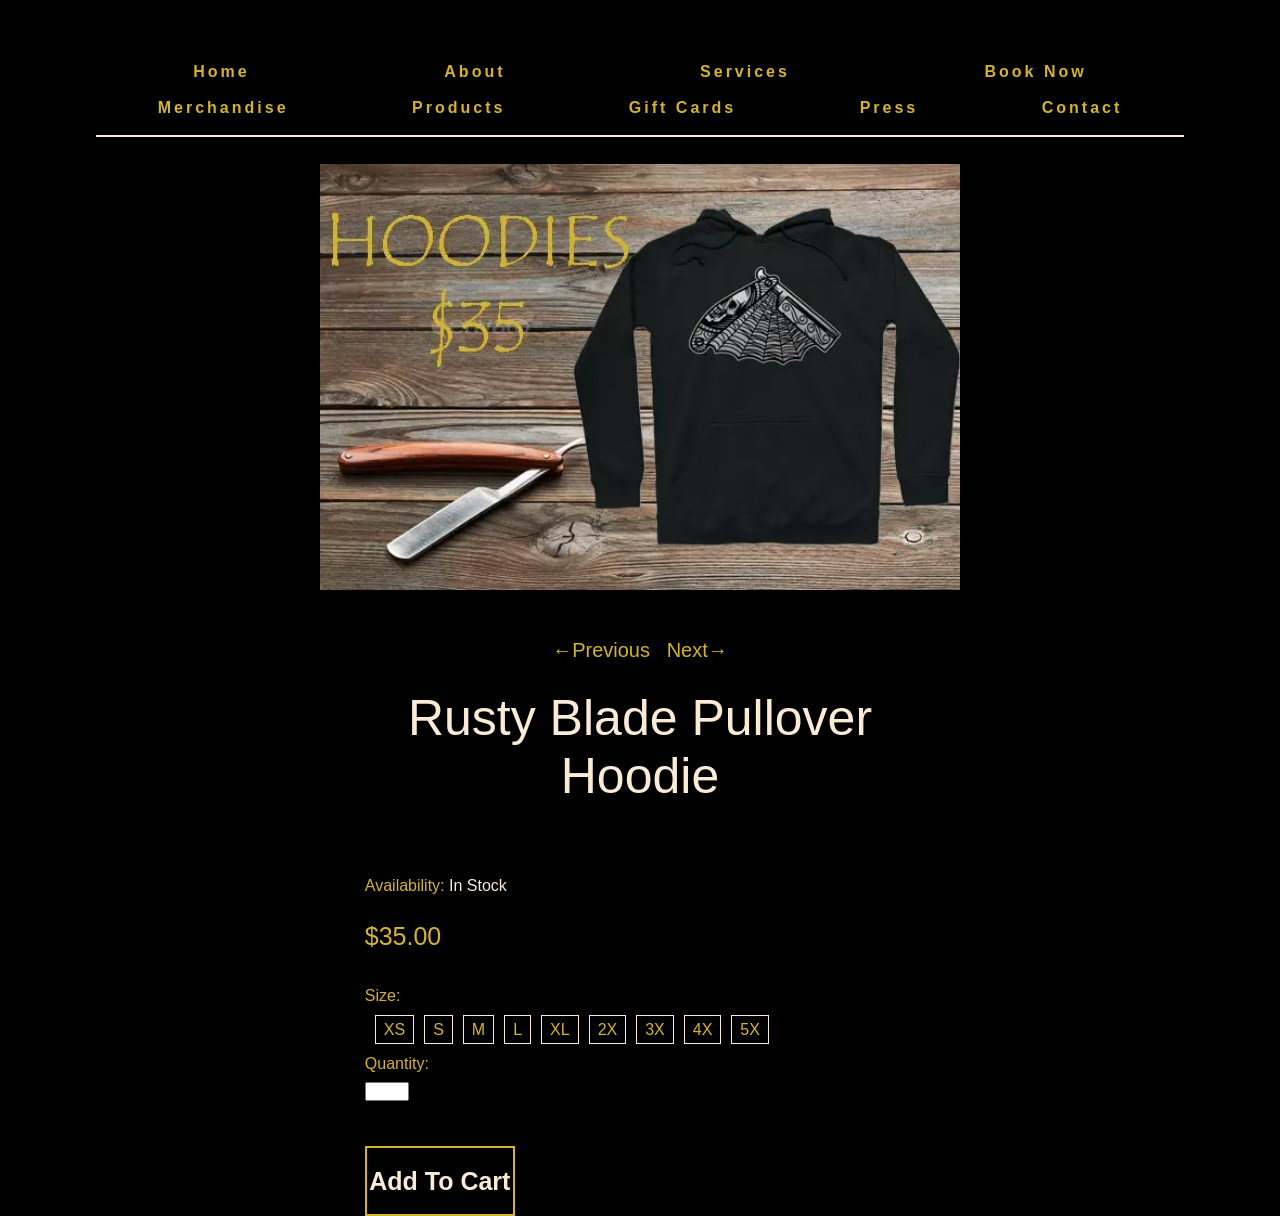
<file: merch/hoodie.html>
<!DOCTYPE html>
<html lang="en">

<head>
    <meta charset="UTF-8">
    <meta name="viewport" content="width=device-width, initial-scale=1.0">
    <link rel="stylesheet" href="merch_style.css">
    <title>Merchandise</title>
</head>

<body>
    <main>
        <header>
            <!-- **********NAVBAR********** -->
            <nav id="nav_desktop">
                <ul class="nav-links">
                    <li>
                        <a href="../home.html">Home</a>
                    </li>
                    <li>
                        <a href="../home.html#about">About</a>
                    </li>
                    <li>
                        <a href="../home.html#services">Services</a>
                    </li>
                    <li>
                        <a href="https://www.booker.com">Book Now</a>
                    </li>
                    <li>
                        <a href="../home.html#merchandise">Merchandise</a>
                    </li>
                    <li>
                        <a href="../home.html#products">Products</a>
                    </li>
                    <li>
                        <a href="https://www.booker.com">Gift Cards</a>
                    </li>
                    <li>
                        <a href="../home.html#press">Press</a>
                    </li>
                    <li>
                        <a href="../home.html#contact">Contact</a>
                    </li>
                </ul>
                <div class="burger">
                    <div class="line1"></div>
                    <div class="line2"></div>
                    <div class="line3"></div>
                </div>
            </nav>
            
                <nav id="nav_min_top">
                    <ul class="nav-links">
                        <li>
                            <a href="../home.html">Home</a>
                        </li>
                        <li>
                            <a href="../home.html#about">About</a>
                        </li>
                        <li>
                            <a href="../home.html#services">Services</a>
                        </li>
                        <li>
                            <a href="https://www.booker.com">Book Now</a>
                        </li>
                    </ul>
                </nav>
                <nav id="nav_min_bottom">
                    <ul class="nav-links">
                        <li>
                            <a href="../home.html#merchandise">Merchandise</a>
                        </li>
                        <li>
                            <a href="../home.html#products">Products</a>
                        </li>
                        <li>
                            <a href="https://www.booker.com">Gift Cards</a>
                        </li>
                        <li>
                            <a href="../home.html#press">Press</a>
                        </li>
                        <li>
                            <a href="../home.html#contact">Contact</a>
                        </li>                      
                    </ul>
                </nav>
        </header>
        <section id="merchandise">
            <div class="section_divider_border"></div>
            <ul id="itemdetails">
                <li>
                    <ul class="itemimages">
                        <li>
                            <img src="../images/merch-hoodie.webp" alt="rusty blade branded hat">
                        </li>
                    </ul>
                </li>
                <li class="itemdescription">
                    <ul>
                        <li>
                            <ul>
                                <li>
                                    <div id="nav_buttons_min">
                                        <a href="../merch/shirt.html">
                                            &larr;Previous&nbsp;
                                        </a>
                                        <a href="../merch/comb.html">
                                            &nbsp; Next&rarr;
                                        </a>
                                    </div>
                                </li>
                            </ul>
                        </li>
                        <li>
                            <div class="title">
                                Rusty Blade Pullover Hoodie
                            </div>
                        </li>
                        <li>
                            <ul>
                                <li>
                                    <div id="availability">
                                        Availability: <span class="light_text">In Stock</span>
                                    </div>
                                </li>
                                <li>
                                    <div class="itemprice">
                                        $35.00
                                    </div>
                                </li>
                                <li>
                                    Size:
                                </li>
                                <li>
                                    <ul class="sizes">
                                        <li>
                                            <label for="extrasmall">XS</label>
                                            <input type="radio" name="shirt size - extra small" id="extrasmall" checked />
                                        </li>
                                        <li>
                                            <label for="small">S</label>
                                            <input type="radio" name="shirt size - small" id="small" />
                                        </li>
                                        <li>
                                            <label for="medium">M</label>
                                            <input type="radio" name="shirt size - medium" id="medium" />
                                        </li>
                                        <li>
                                            <label for="large">L</label>
                                            <input type="radio" name="shirt size - large" id="large" />
                                        </li>
                                        <li>
                                            <label for="extralarge">XL</label>
                                            <input type="radio" name="shirt size - extra large" id="extralarge" />
                                        </li>
                                        <li>
                                            <label for="xxl">2X</label>
                                            <input type="radio" name="shirt size - 2x" id="xxl" />
                                        </li>
                                        <li>
                                            <label for="xxxl">3X</label>
                                            <input type="radio" name="shirt size - 3x" id="xxxl" />
                                        </li>
                                        <li>
                                            <label for="xxxxl">4X</label>
                                            <input type="radio" name="shirt size - 4x" id="xxxxl" />
                                        </li>
                                        <li>
                                            <label for="xxxxxl">5X</label>
                                            <input type="radio" name="shirt size - 5x" id="xxxxxl" />
                                        </li>
        
                                    </ul>
                                </li>
                                <li>
                                    <p>Quantity:</p>
                                    <label for="quantity"></label>
                                    <input type="number" id="quantity" name="quantity" min="1" max="20">
                                </li>
                                <li>
                                    <a id="add_button" href="https://www.orbit-watches.com">              
                                            <button class="addtocart"><strong>Add To Cart</strong></button>     
                                    </a>    
                                </li>
                            </ul>
                        </li>
                        
                    </ul>
                </li>
            </ul>
            <div id="nav_buttons">
                <a href="../merch/shirt.html">
                    &larr;Previous&nbsp;
                </a>
                <a href="../merch/comb.html">
                    &nbsp; Next&rarr;
                </a>
            </div>
        </section>
    </main>
    <script src="../script.js"></script>
</body>



</html>
</file>
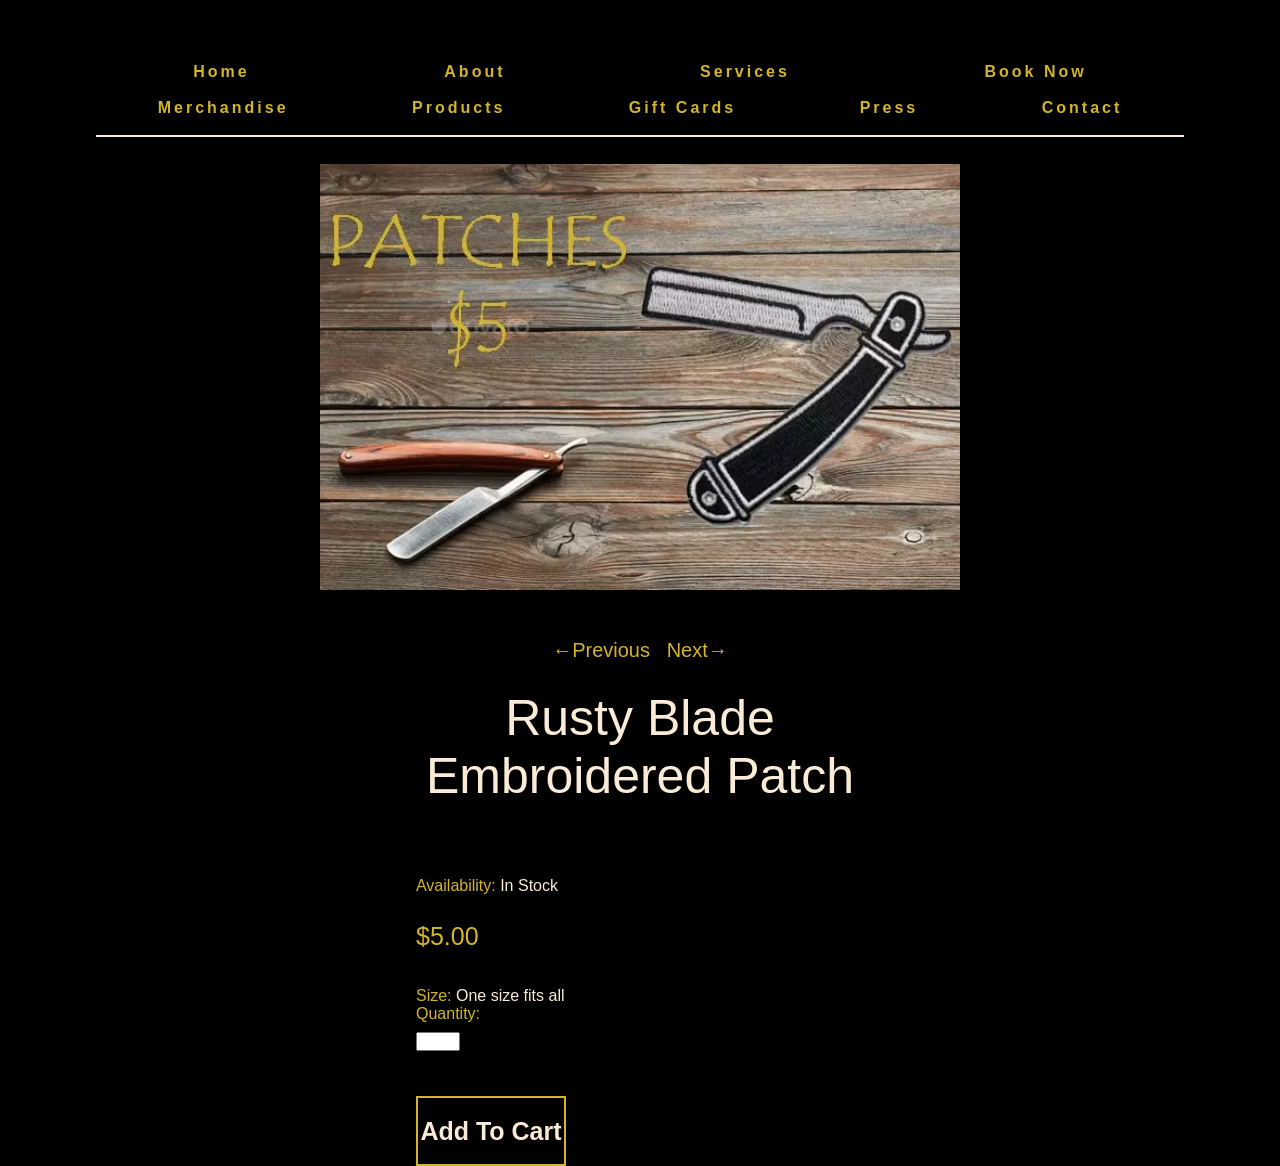
<file: merch/patch.html>
<!DOCTYPE html>
<html lang="en">

<head>
    <meta charset="UTF-8">
    <meta name="viewport" content="width=device-width, initial-scale=1.0">
    <link rel="stylesheet" href="merch_style.css">
    <title>Merchandise</title>
</head>

<body>
    <main>
        <header>
           <!-- **********NAVBAR********** -->
           <nav id="nav_desktop">
            <ul class="nav-links">
                <li>
                    <a href="../home.html">Home</a>
                </li>
                <li>
                    <a href="../home.html#about">About</a>
                </li>
                <li>
                    <a href="../home.html#services">Services</a>
                </li>
                <li>
                    <a href="https://www.booker.com">Book Now</a>
                </li>
                <li>
                    <a href="../home.html#merchandise">Merchandise</a>
                </li>
                <li>
                    <a href="../home.html#products">Products</a>
                </li>
                <li>
                    <a href="https://www.booker.com">Gift Cards</a>
                </li>
                <li>
                    <a href="../home.html#press">Press</a>
                </li>
                <li>
                    <a href="../home.html#contact">Contact</a>
                </li>
            </ul>
            <div class="burger">
                <div class="line1"></div>
                <div class="line2"></div>
                <div class="line3"></div>
            </div>
        </nav>
        
            <nav id="nav_min_top">
                <ul class="nav-links">
                    <li>
                        <a href="../home.html">Home</a>
                    </li>
                    <li>
                        <a href="../home.html#about">About</a>
                    </li>
                    <li>
                        <a href="../home.html#services">Services</a>
                    </li>
                    <li>
                        <a href="https://www.booker.com">Book Now</a>
                    </li>
                </ul>
            </nav>
            <nav id="nav_min_bottom">
                <ul class="nav-links">
                    <li>
                        <a href="../home.html#merchandise">Merchandise</a>
                    </li>
                    <li>
                        <a href="../home.html#products">Products</a>
                    </li>
                    <li>
                        <a href="https://www.booker.com">Gift Cards</a>
                    </li>
                    <li>
                        <a href="../home.html#press">Press</a>
                    </li>
                    <li>
                        <a href="../home.html#contact">Contact</a>
                    </li>                      
                </ul>
            </nav>
        </header>
        <section id="merchandise">
            <div class="section_divider_border"></div>
            <ul id="itemdetails">
                <li>
                    <ul class="itemimages">
                        <li>
                            <img src="../images/merch-patch.webp" alt="rusty blade branded hat">
                        </li>
                    </ul>
                </li>
                <li class="itemdescription">
                    <ul>
                        <li>
                            <ul>
                                <li>
                                    <div id="nav_buttons_min">
                                        <a href="../merch/comb.html">
                                            &larr;Previous&nbsp;
                                        </a>
                                        <a href="../merch/hat.html">
                                            &nbsp; Next&rarr;
                                        </a>
                                    </div>
                                </li>
                            </ul>
                        </li>
                        <li>
                            <div class="title">
                                Rusty Blade Embroidered Patch
                            </div>
                        </li>
                        <li>
                            <ul id="item_text">
                                <li>
                                    <div id="availability">
                                        Availability: <span class="light_text">In Stock</span>
                                    </div>
                                </li>
                                <li>
                                    <div class="itemprice">
                                        $5.00
                                    </div>
                                </li>
                                <li>
                                    Size: <span class="light_text">One size fits all</span>
                                </li>                           
                                <li>
                                    <p>Quantity:</p>
                                    <label for="quantity"></label>
                                    <input type="number" id="quantity" name="quantity" min="1" max="20">
                                </li>
                                <li>
                                    <a id="add_button" href="https://www.orbit-watches.com">              
                                            <button class="addtocart"><strong>Add To Cart</strong></button>     
                                    </a>    
                                </li>
                            </ul>
                        </li>                      
                    </ul>
                </li>
            </ul>
            <div id="nav_buttons">
                <a href="../merch/comb.html">
                    &larr;Previous&nbsp;
                </a>
                <a href="../merch/hat.html">
                    &nbsp; Next&rarr;
                </a>
            </div>
        </section>
    </main>
    <script src="../script.js"></script>
</body>



</html>
</file>
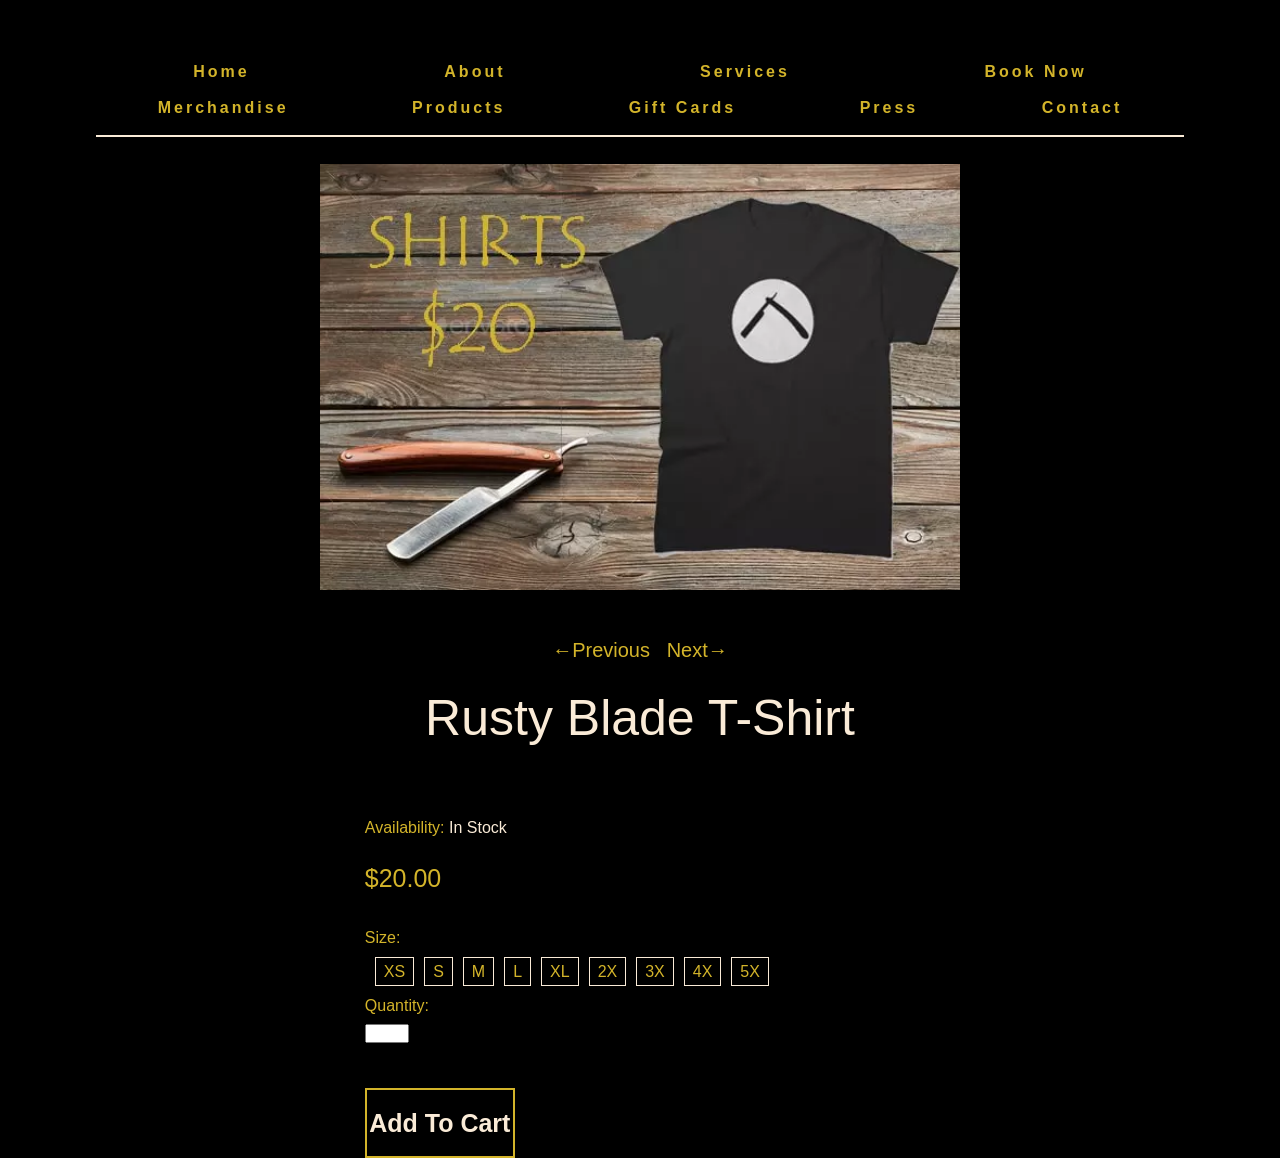
<file: merch/shirt.html>
<!DOCTYPE html>
<html lang="en">

<head>
    <meta charset="UTF-8">
    <meta name="viewport" content="width=device-width, initial-scale=1.0">
    <link rel="stylesheet" href="merch_style.css">
    <title>Merchandise</title>
</head>

<body>
    <main>
        <header>
            <!-- **********NAVBAR********** -->
            <nav id="nav_desktop">
                <ul class="nav-links">
                    <li>
                        <a href="../home.html">Home</a>
                    </li>
                    <li>
                        <a href="../home.html#about">About</a>
                    </li>
                    <li>
                        <a href="../home.html#services">Services</a>
                    </li>
                    <li>
                        <a href="https://www.booker.com">Book Now</a>
                    </li>
                    <li>
                        <a href="../home.html#merchandise">Merchandise</a>
                    </li>
                    <li>
                        <a href="../home.html#products">Products</a>
                    </li>
                    <li>
                        <a href="https://www.booker.com">Gift Cards</a>
                    </li>
                    <li>
                        <a href="../home.html#press">Press</a>
                    </li>
                    <li>
                        <a href="../home.html#contact">Contact</a>
                    </li>
                </ul>
                <div class="burger">
                    <div class="line1"></div>
                    <div class="line2"></div>
                    <div class="line3"></div>
                </div>
            </nav>
            
                <nav id="nav_min_top">
                    <ul class="nav-links">
                        <li>
                            <a href="../home.html">Home</a>
                        </li>
                        <li>
                            <a href="../home.html#about">About</a>
                        </li>
                        <li>
                            <a href="../home.html#services">Services</a>
                        </li>
                        <li>
                            <a href="https://www.booker.com">Book Now</a>
                        </li>
                    </ul>
                </nav>
                <nav id="nav_min_bottom">
                    <ul class="nav-links">
                        <li>
                            <a href="../home.html#merchandise">Merchandise</a>
                        </li>
                        <li>
                            <a href="../home.html#products">Products</a>
                        </li>
                        <li>
                            <a href="https://www.booker.com">Gift Cards</a>
                        </li>
                        <li>
                            <a href="../home.html#press">Press</a>
                        </li>
                        <li>
                            <a href="../home.html#contact">Contact</a>
                        </li>                      
                    </ul>
                </nav>
        </header>
        <section id="merchandise">
            <div class="section_divider_border"></div>

            <ul id="itemdetails">
                <li>
                    <ul class="itemimages">
                        <li>
                            <img src="../images/merch-shirt.webp" alt="rusty blade branded hat">
                        </li>
                    </ul>
                </li>
                <li class="itemdescription">
                    <ul>
                        <li>
                            <ul>
                                <li>
                                    <div id="nav_buttons_min">
                                        <a href="../merch/beanie.html">
                                            &larr;Previous&nbsp;
                                        </a>
                                        <a href="../merch/hoodie.html">
                                            &nbsp; Next&rarr;
                                        </a>
                                    </div>
                                </li>
                            </ul>
                        </li>
                        <li>
                            <div class="title">
                                Rusty Blade T-Shirt
                            </div>
                        </li>
                        <li>
                            <ul>
                                <li>
                                    <div id="availability">
                                        Availability: <span class="light_text">In Stock</span>
                                    </div>
                                </li>
                                <li>
                                    <div class="itemprice">
                                        $20.00
                                    </div>
                                </li>
                                <li>
                                    Size:
                                </li>
                                <li>
                                    <ul class="sizes">
                                        <li>
                                            <label for="extrasmall">XS</label>
                                            <input type="radio" name="shirt size - extra small" id="extrasmall" checked />
                                        </li>
                                        <li>
                                            <label for="small">S</label>
                                            <input type="radio" name="shirt size - small" id="small" />
                                        </li>
                                        <li>
                                            <label for="medium">M</label>
                                            <input type="radio" name="shirt size - medium" id="medium" />
                                        </li>
                                        <li>
                                            <label for="large">L</label>
                                            <input type="radio" name="shirt size - large" id="large" />
                                        </li>
                                        <li>
                                            <label for="extralarge">XL</label>
                                            <input type="radio" name="shirt size - extra large" id="extralarge" />
                                        </li>
                                        <li>
                                            <label for="xxl">2X</label>
                                            <input type="radio" name="shirt size - 2x" id="xxl" />
                                        </li>
                                        <li>
                                            <label for="xxxl">3X</label>
                                            <input type="radio" name="shirt size - 3x" id="xxxl" />
                                        </li>
                                        <li>
                                            <label for="xxxxl">4X</label>
                                            <input type="radio" name="shirt size - 4x" id="xxxxl" />
                                        </li>
                                        <li>
                                            <label for="xxxxxl">5X</label>
                                            <input type="radio" name="shirt size - 5x" id="xxxxxl" />
                                        </li>
        
                                    </ul>
                                </li>
                                <li>
                                    <p>Quantity:</p>
                                    <label for="quantity"></label>
                                    <input type="number" id="quantity" name="quantity" min="1" max="20">
                                </li>
                                <li>
                                    <a id="add_button" href="https://www.orbit-watches.com">              
                                            <button class="addtocart"><strong>Add To Cart</strong></button>     
                                    </a>    
                                </li>
                            </ul>
                        </li>
                        
                    </ul>
                </li>
            </ul>
            <div id="nav_buttons">
                <a href="../merch/beanie.html">
                    &larr;Previous&nbsp;
                </a>
                <a href="../merch/hoodie.html">
                    &nbsp; Next&rarr;
                </a>
            </div>
        </section>
    </main>
    <script src="../script.js"></script>
</body>



</html>
</file>
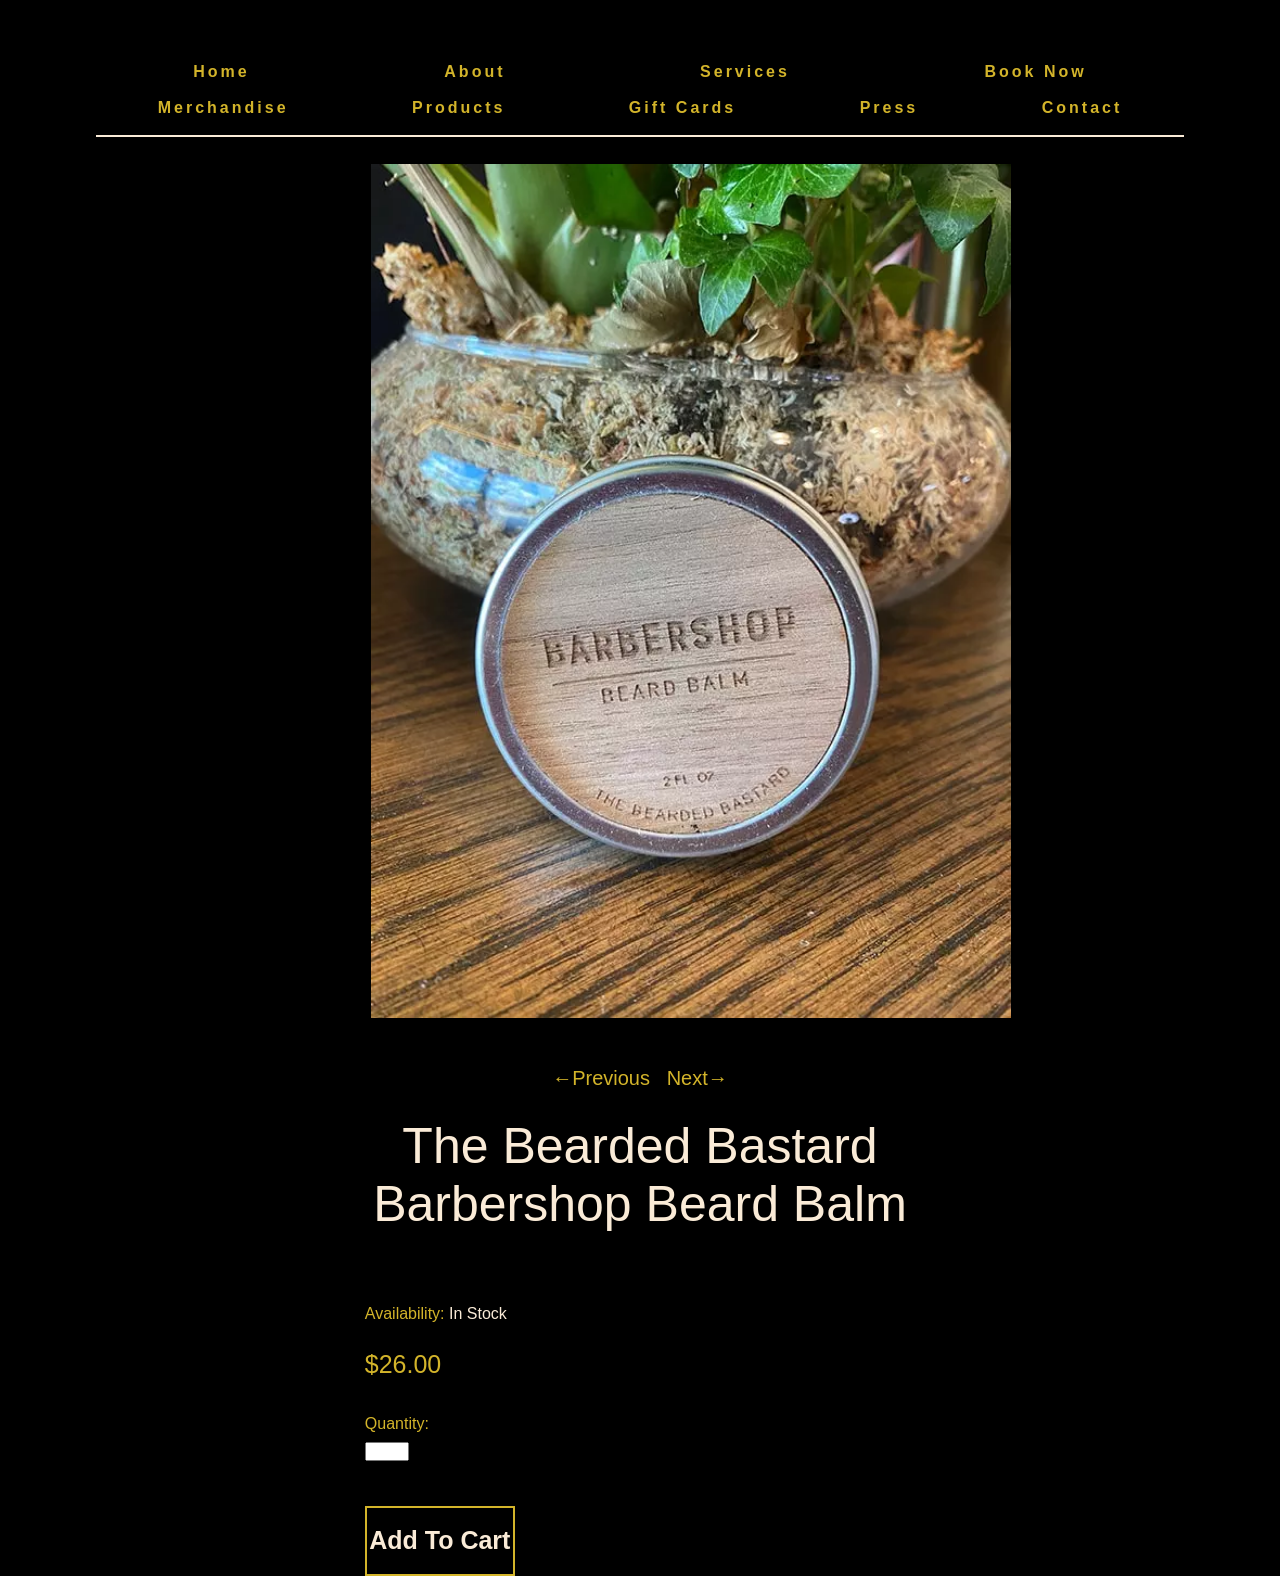
<file: products/balm.html>
<!DOCTYPE html>
<html lang="en">

<head>
    <meta charset="UTF-8">
    <meta name="viewport" content="width=device-width, initial-scale=1.0">
    <link rel="stylesheet" href="products_style.css">
    <title>Products</title>
</head>

<body>
    <main>
        <header>
            <!-- **********NAVBAR********** -->
            <nav id="nav_desktop">
                <ul class="nav-links">
                    <li>
                        <a href="../home.html">Home</a>
                    </li>
                    <li>
                        <a href="../home.html#about">About</a>
                    </li>
                    <li>
                        <a href="../home.html#services">Services</a>
                    </li>
                    <li>
                        <a href="#">Book Now</a>
                    </li>
                    <li>
                        <a href="../home.html#merchandise">Merchandise</a>
                    </li>
                    <li>
                        <a href="../home.html#products">Products</a>
                    </li>
                    <li>
                        <a href="#">Gift Cards</a>
                    </li>
                    <li>
                        <a href="../home.html#press">Press</a>
                    </li>
                    <li>
                        <a href="../home.html#contact">Contact</a>
                    </li>
                </ul>
                <div class="burger">
                    <div class="line1"></div>
                    <div class="line2"></div>
                    <div class="line3"></div>
                </div>
            </nav>

            <nav id="nav_min_top">
                <ul class="nav-links">
                    <li>
                        <a href="../home.html">Home</a>
                    </li>
                    <li>
                        <a href="../home.html#about">About</a>
                    </li>
                    <li>
                        <a href="../home.html#services">Services</a>
                    </li>
                    <li>
                        <a href="https://www.booker.com">Book Now</a>
                    </li>
                </ul>
            </nav>
            <nav id="nav_min_bottom">
                <ul class="nav-links">
                    <li>
                        <a href="../home.html#merchandise">Merchandise</a>
                    </li>
                    <li>
                        <a href="../home.html#products">Products</a>
                    </li>
                    <li>
                        <a href="https://www.booker.com">Gift Cards</a>
                    </li>
                    <li>
                        <a href="../home.html#press">Press</a>
                    </li>
                    <li>
                        <a href="../home.html#contact">Contact</a>
                    </li>                      
                </ul>
            </nav>
        </header>
        <section id="merchandise">
            <div class="section_divider_border"></div>
            <ul id="itemdetails">
                <li>
                    <ul class="itemimages">
                        <li>
                            <img src="../images/product-balm.webp" alt="beard balm">
                        </li>
                    </ul>
                </li>
                <li class="itemdescription">
                    <ul>
                        <li>
                            <ul>
                                <li>
                                    <div id="nav_buttons_min">
                                        <a href="../products/wax.html">
                                            &larr;Previous&nbsp;
                                        </a>
                                        <a href="../products/brush.html">
                                            &nbsp; Next&rarr;
                                        </a>
                                    </div>
                                </li>
                            </ul>
                        </li>
                        <li>
                            <div class="title">
                                The Bearded Bastard Barbershop Beard Balm
                            </div>
                        </li>
                        <li>
                            <div id="availability">
                                Availability: <span class="light_text">In Stock</span>
                            </div>
                        </li>
                        <li>
                            <div class="itemprice">
                                $26.00
                            </div>
                        </li>
                        <li>
                            <p>Quantity:</p>
                            <label for="quantity"></label>
                            <input type="number" id="quantity" name="quantity" min="1" max="20">
                        </li>
                        <li>
                            <a id="add_button" href="#">              
                                <button class="addtocart"><strong>Add To Cart</strong></button>     
                            </a>    
                        </li>
                    </ul>
                </li>
            </ul>
            <div id="nav_buttons">
                <a href="../products/wax.html">
                    &larr;Previous&nbsp;
                </a>
                <a href="../products/brush.html">
                    &nbsp; Next&rarr;
                </a>
            </div>
        </section>
    </main>
    <script src="../script.js"></script>
</body>

</html>
</file>
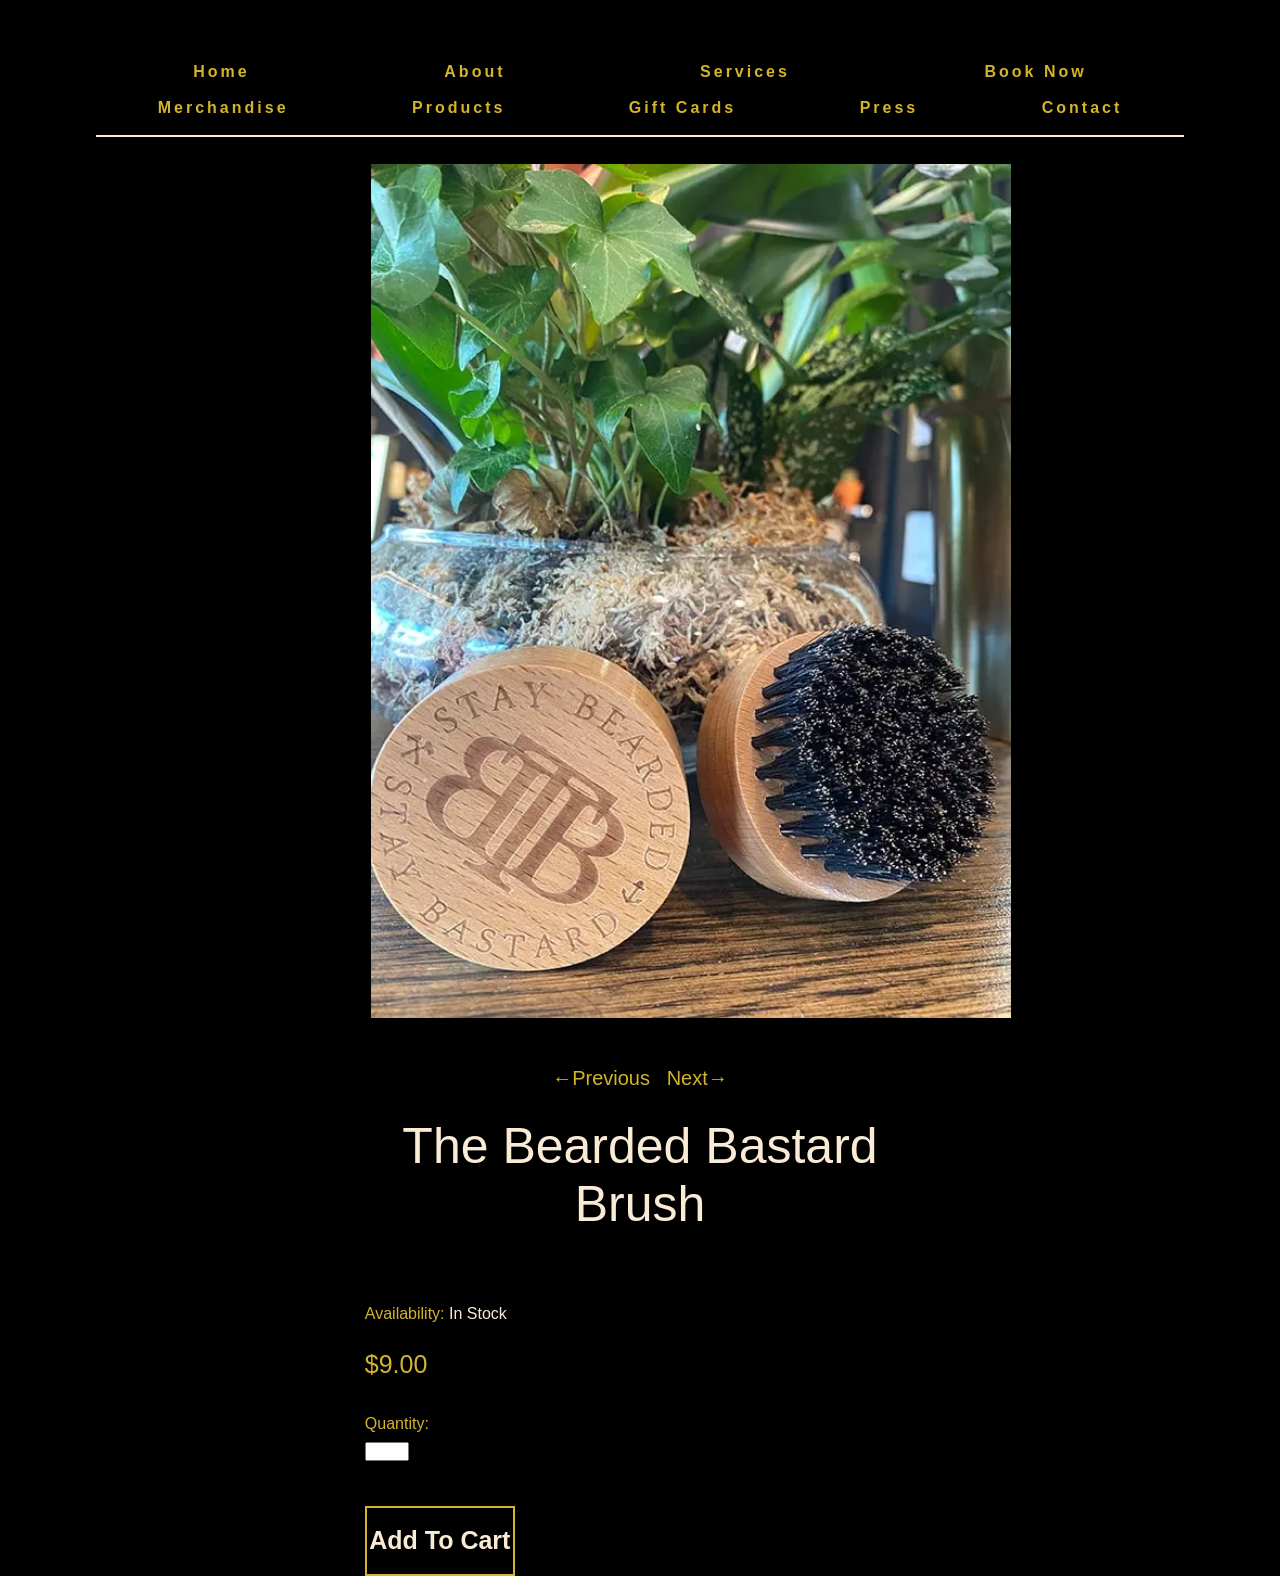
<file: products/brush.html>
<!DOCTYPE html>
<html lang="en">

<head>
    <meta charset="UTF-8">
    <meta name="viewport" content="width=device-width, initial-scale=1.0">
    <link rel="stylesheet" href="products_style.css">
    <title>Products</title>
</head>

<body>
    <main>
        <header>
            <!-- **********NAVBAR********** -->
            <nav id="nav_desktop">
                <ul class="nav-links">
                    <li>
                        <a href="../home.html">Home</a>
                    </li>
                    <li>
                        <a href="../home.html#about">About</a>
                    </li>
                    <li>
                        <a href="../home.html#services">Services</a>
                    </li>
                    <li>
                        <a href="#">Book Now</a>
                    </li>
                    <li>
                        <a href="../home.html#merchandise">Merchandise</a>
                    </li>
                    <li>
                        <a href="../home.html#products">Products</a>
                    </li>
                    <li>
                        <a href="#">Gift Cards</a>
                    </li>
                    <li>
                        <a href="../home.html#press">Press</a>
                    </li>
                    <li>
                        <a href="../home.html#contact">Contact</a>
                    </li>
                </ul>
                <div class="burger">
                    <div class="line1"></div>
                    <div class="line2"></div>
                    <div class="line3"></div>
                </div>
            </nav>

            <nav id="nav_min_top">
                <ul class="nav-links">
                    <li>
                        <a href="../home.html">Home</a>
                    </li>
                    <li>
                        <a href="../home.html#about">About</a>
                    </li>
                    <li>
                        <a href="../home.html#services">Services</a>
                    </li>
                    <li>
                        <a href="https://www.booker.com">Book Now</a>
                    </li>
                </ul>
            </nav>
            <nav id="nav_min_bottom">
                <ul class="nav-links">
                    <li>
                        <a href="../home.html#merchandise">Merchandise</a>
                    </li>
                    <li>
                        <a href="../home.html#products">Products</a>
                    </li>
                    <li>
                        <a href="https://www.booker.com">Gift Cards</a>
                    </li>
                    <li>
                        <a href="../home.html#press">Press</a>
                    </li>
                    <li>
                        <a href="../home.html#contact">Contact</a>
                    </li>                      
                </ul>
            </nav>
        </header>
        <section id="merchandise">
            <div class="section_divider_border"></div>
            <ul id="itemdetails">
                <li>
                    <ul class="itemimages">
                        <li>
                            <img src="../images/product-brush.webp" alt="beard balm">
                        </li>
                    </ul>
                </li>
                <li class="itemdescription">
                    <ul>
                        <li>
                            <ul>
                                <li>
                                    <div id="nav_buttons_min">
                                        <a href="../products/balm.html">
                                            &larr;Previous&nbsp;
                                        </a>
                                        <a href="../products/foam.html">
                                            &nbsp; Next&rarr;
                                        </a>
                                    </div>
                                </li>
                            </ul>
                        </li>
                        <li>
                            <div class="title">
                                The Bearded Bastard Brush
                            </div>
                        </li>
                        <li>
                            <div id="availability">
                                Availability: <span class="light_text">In Stock</span>
                            </div>
                        </li>
                        <li>
                            <div class="itemprice">
                                $9.00
                            </div>
                        </li>
                        <li>
                            <p>Quantity:</p>
                            <label for="quantity"></label>
                            <input type="number" id="quantity" name="quantity" min="1" max="20">
                        </li>
                        <li>
                            <a id="add_button" href="#">              
                                <button class="addtocart"><strong>Add To Cart</strong></button>     
                            </a>    
                        </li>
                    </ul>
                </li>
            </ul>
            <div id="nav_buttons">
                <a href="../products/balm.html">
                    &larr;Previous&nbsp;
                </a>
                <a href="../products/foam.html">
                    &nbsp; Next&rarr;
                </a>
            </div>
        </section>
    </main>
    <script src="../script.js"></script>
</body>

</html>
</file>
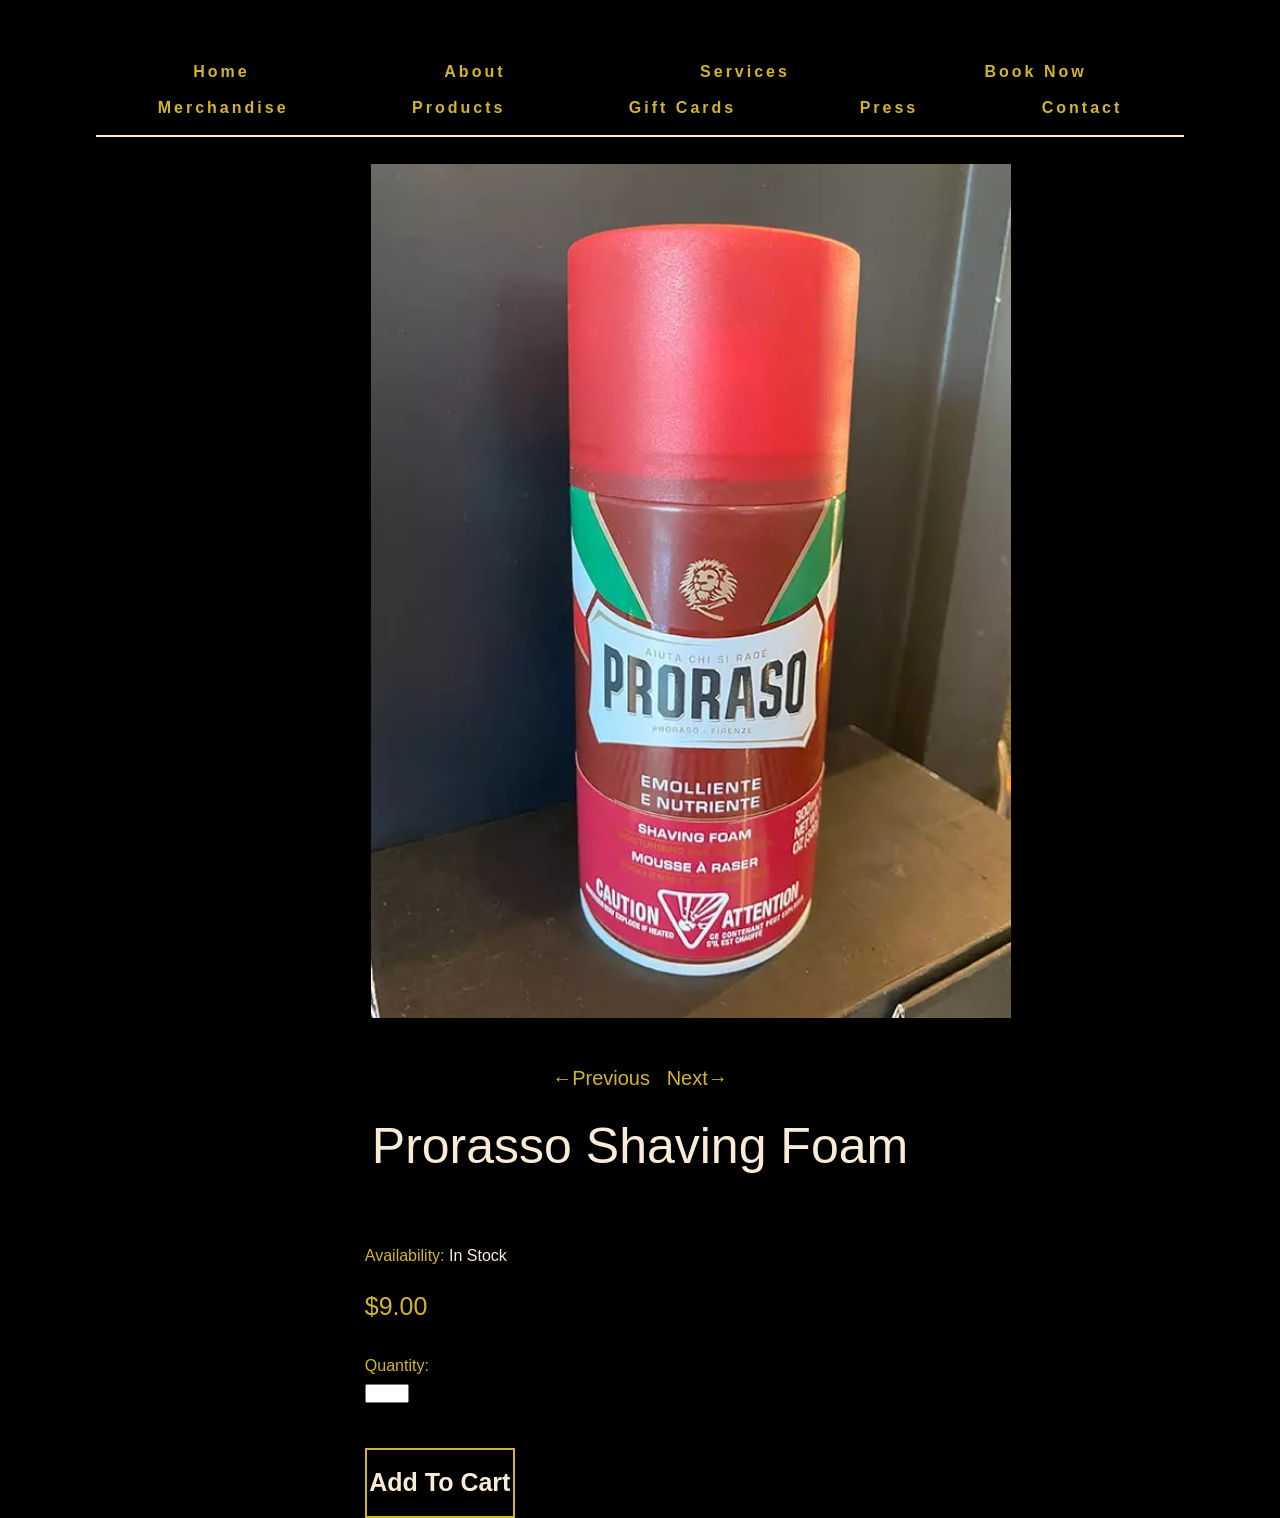
<file: products/foam.html>
<!DOCTYPE html>
<html lang="en">

<head>
    <meta charset="UTF-8">
    <meta name="viewport" content="width=device-width, initial-scale=1.0">
    <link rel="stylesheet" href="products_style.css">
    <title>Products</title>
</head>

<body>
    <main>
        <header>
            <!-- **********NAVBAR********** -->
            <nav id="nav_desktop">
                <ul class="nav-links">
                    <li>
                        <a href="../home.html">Home</a>
                    </li>
                    <li>
                        <a href="../home.html#about">About</a>
                    </li>
                    <li>
                        <a href="../home.html#services">Services</a>
                    </li>
                    <li>
                        <a href="#">Book Now</a>
                    </li>
                    <li>
                        <a href="../home.html#merchandise">Merchandise</a>
                    </li>
                    <li>
                        <a href="../home.html#products">Products</a>
                    </li>
                    <li>
                        <a href="#">Gift Cards</a>
                    </li>
                    <li>
                        <a href="../home.html#press">Press</a>
                    </li>
                    <li>
                        <a href="../home.html#contact">Contact</a>
                    </li>
                </ul>
                <div class="burger">
                    <div class="line1"></div>
                    <div class="line2"></div>
                    <div class="line3"></div>
                </div>
            </nav>

            <nav id="nav_min_top">
                <ul class="nav-links">
                    <li>
                        <a href="../home.html">Home</a>
                    </li>
                    <li>
                        <a href="../home.html#about">About</a>
                    </li>
                    <li>
                        <a href="../home.html#services">Services</a>
                    </li>
                    <li>
                        <a href="https://www.booker.com">Book Now</a>
                    </li>
                </ul>
            </nav>
            <nav id="nav_min_bottom">
                <ul class="nav-links">
                    <li>
                        <a href="../home.html#merchandise">Merchandise</a>
                    </li>
                    <li>
                        <a href="../home.html#products">Products</a>
                    </li>
                    <li>
                        <a href="https://www.booker.com">Gift Cards</a>
                    </li>
                    <li>
                        <a href="../home.html#press">Press</a>
                    </li>
                    <li>
                        <a href="../home.html#contact">Contact</a>
                    </li>                      
                </ul>
            </nav>
        </header>
        <section id="merchandise">
            <div class="section_divider_border"></div>
            <ul id="itemdetails">
                <li>
                    <ul class="itemimages">
                        <li>
                            <img src="../images/product-foam.webp" alt="beard balm">
                        </li>
                    </ul>
                </li>
                <li class="itemdescription">
                    <ul>
                        <li>
                            <ul>
                                <li>
                                    <div id="nav_buttons_min">
                                        <a href="../products/brush.html">
                                            &larr;Previous&nbsp;
                                        </a>
                                        <a href="../products/oil.html">
                                            &nbsp; Next&rarr;
                                        </a>
                                    </div>
                                </li>
                            </ul>
                        </li>
                        <li>
                            <div class="title">
                                Prorasso Shaving Foam
                            </div>
                        </li>
                        <li>
                            <div id="availability">
                                Availability: <span class="light_text">In Stock</span>
                            </div>
                        </li>
                        <li>
                            <div class="itemprice">
                                $9.00
                            </div>
                        </li>
                        <li>
                            <p>Quantity:</p>
                            <label for="quantity"></label>
                            <input type="number" id="quantity" name="quantity" min="1" max="20">
                        </li>
                        <li>
                            <a id="add_button" href="#">              
                                <button class="addtocart"><strong>Add To Cart</strong></button>     
                            </a>    
                        </li>
                    </ul>
                </li>
            </ul>
            <div id="nav_buttons">
                <a href="../products/brush.html">
                    &larr;Previous&nbsp;
                </a>
                <a href="../products/oil.html">
                    &nbsp; Next&rarr;
                </a>
            </div>
        </section>
    </main>
    <script src="../script.js"></script>
</body>

</html>
</file>
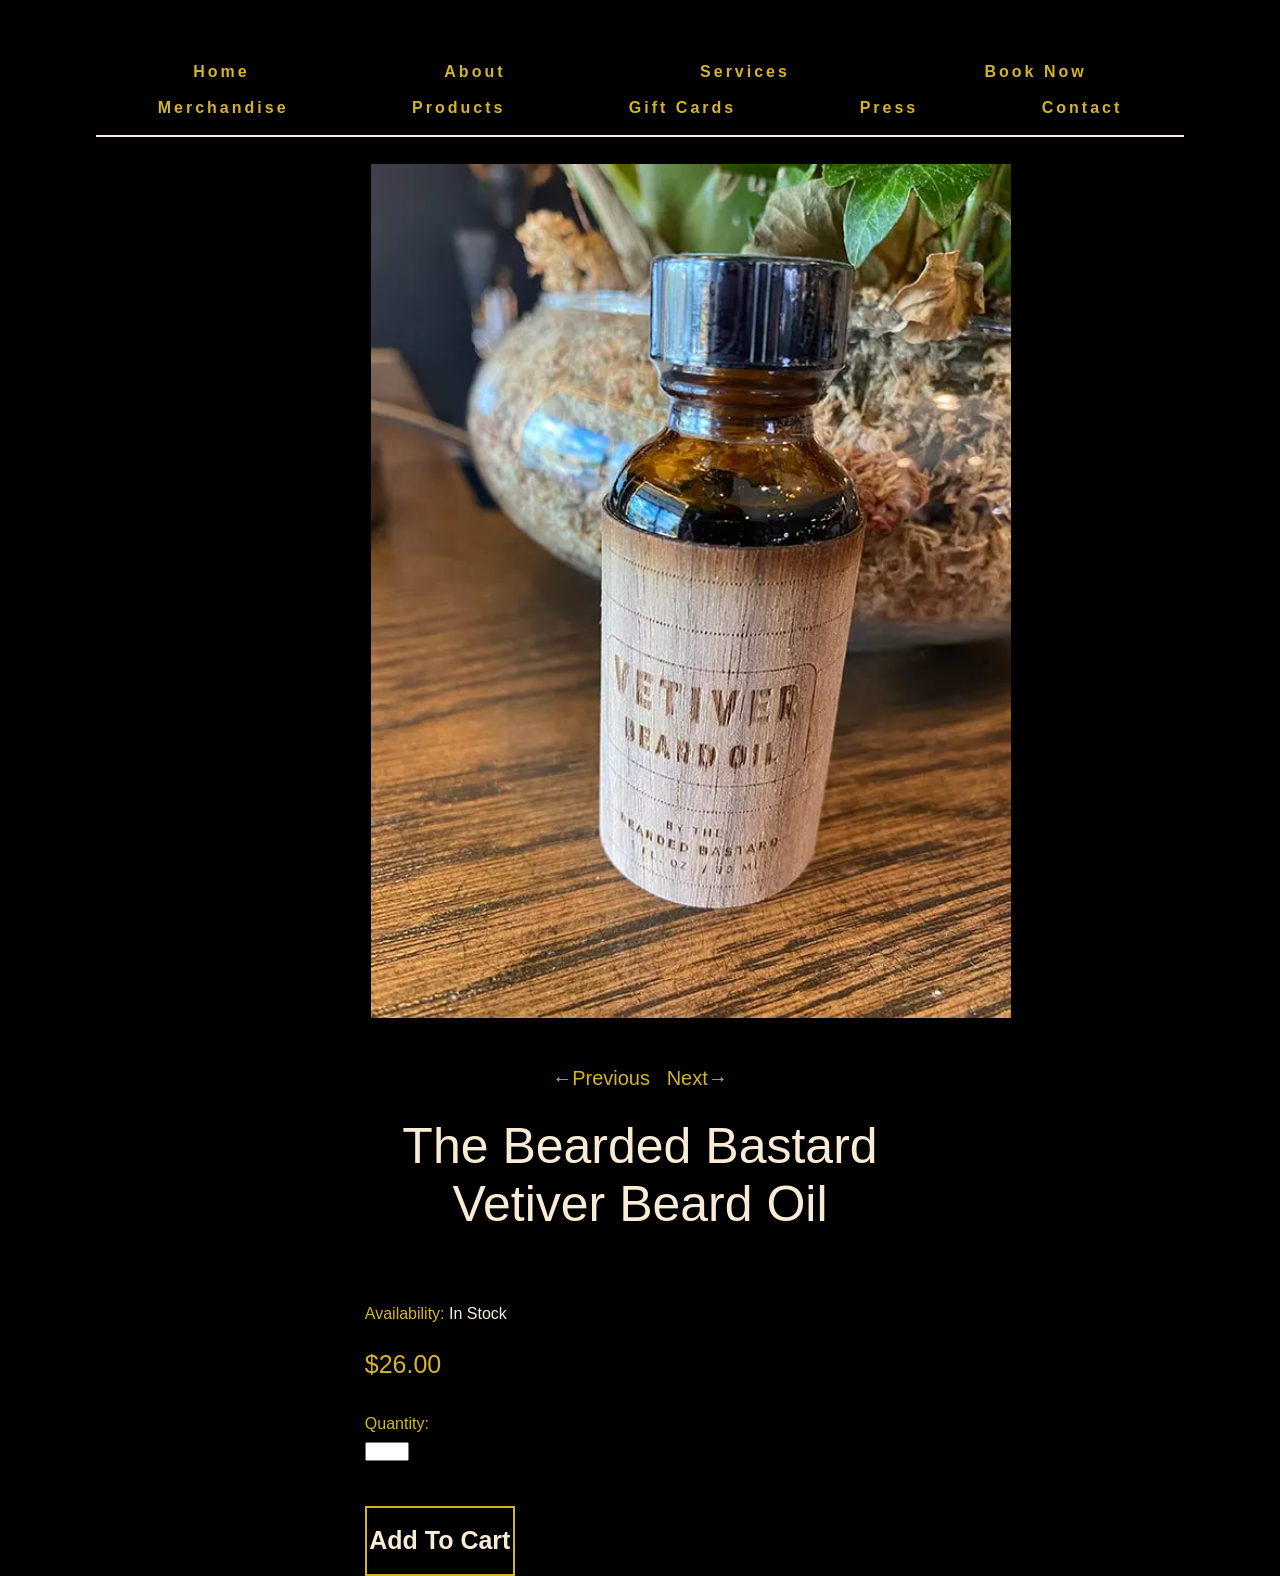
<file: products/oil.html>
<!DOCTYPE html>
<html lang="en">

<head>
    <meta charset="UTF-8">
    <meta name="viewport" content="width=device-width, initial-scale=1.0">
    <link rel="stylesheet" href="products_style.css">
    <title>Products</title>
</head>

<body>
    <main>
        <header>
            <!-- **********NAVBAR********** -->
            <nav id="nav_desktop">
                <ul class="nav-links">
                    <li>
                        <a href="../home.html">Home</a>
                    </li>
                    <li>
                        <a href="../home.html#about">About</a>
                    </li>
                    <li>
                        <a href="../home.html#services">Services</a>
                    </li>
                    <li>
                        <a href="#">Book Now</a>
                    </li>
                    <li>
                        <a href="../home.html#merchandise">Merchandise</a>
                    </li>
                    <li>
                        <a href="../home.html#products">Products</a>
                    </li>
                    <li>
                        <a href="#">Gift Cards</a>
                    </li>
                    <li>
                        <a href="../home.html#press">Press</a>
                    </li>
                    <li>
                        <a href="../home.html#contact">Contact</a>
                    </li>
                </ul>
                <div class="burger">
                    <div class="line1"></div>
                    <div class="line2"></div>
                    <div class="line3"></div>
                </div>
            </nav>

            <nav id="nav_min_top">
                <ul class="nav-links">
                    <li>
                        <a href="../home.html">Home</a>
                    </li>
                    <li>
                        <a href="../home.html#about">About</a>
                    </li>
                    <li>
                        <a href="../home.html#services">Services</a>
                    </li>
                    <li>
                        <a href="https://www.booker.com">Book Now</a>
                    </li>
                </ul>
            </nav>
            <nav id="nav_min_bottom">
                <ul class="nav-links">
                    <li>
                        <a href="../home.html#merchandise">Merchandise</a>
                    </li>
                    <li>
                        <a href="../home.html#products">Products</a>
                    </li>
                    <li>
                        <a href="https://www.booker.com">Gift Cards</a>
                    </li>
                    <li>
                        <a href="../home.html#press">Press</a>
                    </li>
                    <li>
                        <a href="../home.html#contact">Contact</a>
                    </li>                      
                </ul>
            </nav>
        </header>
        <section id="merchandise">
            <div class="section_divider_border"></div>
            <ul id="itemdetails">
                <li>
                    <ul class="itemimages">
                        <li>
                            <img src="../images/product-oil.webp" alt="beard balm">
                        </li>
                    </ul>
                </li>
                <li class="itemdescription">
                    <ul>
                        <li>
                            <ul>
                                <li>
                                    <div id="nav_buttons_min">
                                        <a href="../products/foam.html">
                                            &larr;Previous&nbsp;
                                        </a>
                                        <a href="../products/pomade.html">
                                            &nbsp; Next&rarr;
                                        </a>
                                    </div>
                                </li>
                            </ul>
                        </li>
                        <li>
                            <div class="title">
                                The Bearded Bastard Vetiver Beard Oil
                            </div>
                        </li>
                        <li>
                            <div id="availability">
                                Availability: <span class="light_text">In Stock</span>
                            </div>
                        </li>
                        <li>
                            <div class="itemprice">
                                $26.00
                            </div>
                        </li>
                        <li>
                            <p>Quantity:</p>
                            <label for="quantity"></label>
                            <input type="number" id="quantity" name="quantity" min="1" max="20">
                        </li>
                        <li>
                            <a id="add_button" href="#">              
                                <button class="addtocart"><strong>Add To Cart</strong></button>     
                            </a>    
                        </li>
                    </ul>
                </li>
            </ul>
            <div id="nav_buttons">
                <a href="../products/foam.html">
                    &larr;Previous&nbsp;
                </a>
                <a href="../products/pomade.html">
                    &nbsp; Next&rarr;
                </a>
            </div>
        </section>
    </main>
    <script src="../script.js"></script>
</body>

</html>
</file>
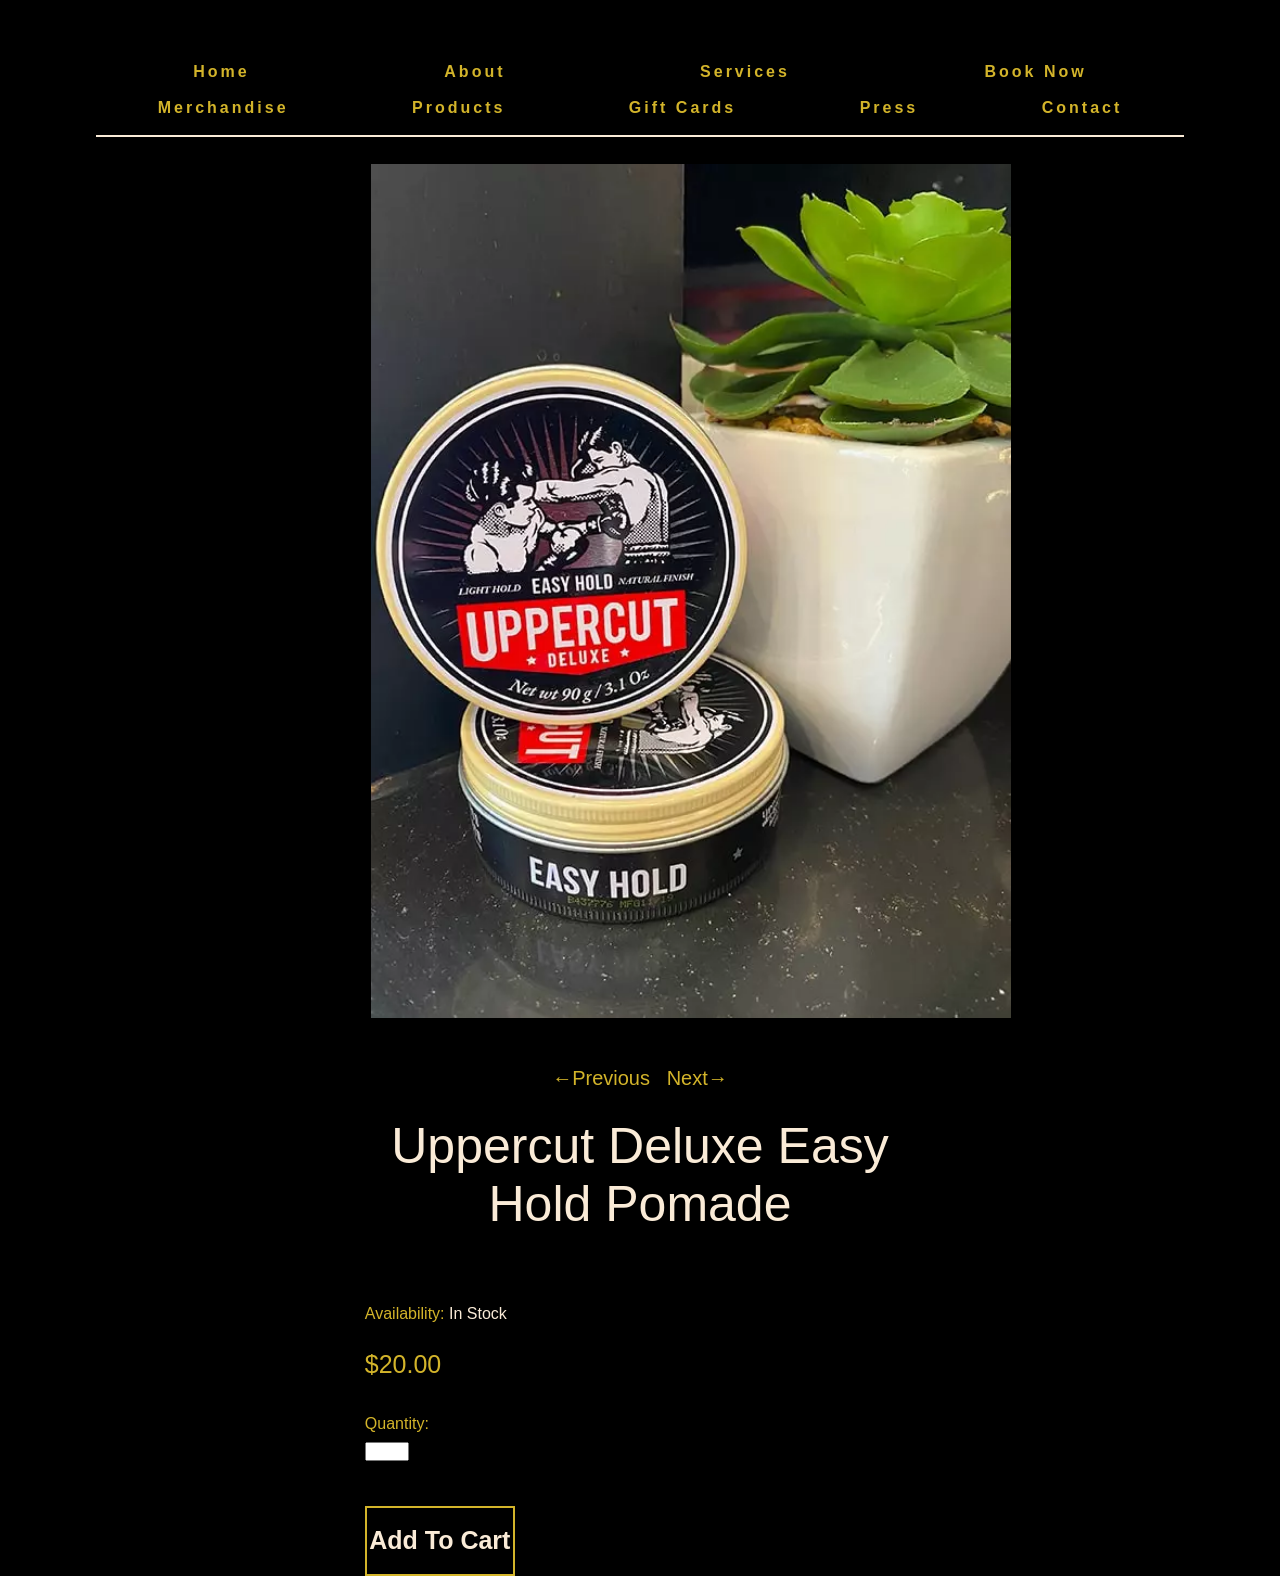
<file: products/pomade.html>
<!DOCTYPE html>
<html lang="en">

<head>
    <meta charset="UTF-8">
    <meta name="viewport" content="width=device-width, initial-scale=1.0">
    <link rel="stylesheet" href="products_style.css">
    <title>Products</title>
</head>

<body>
    <main>
        <header>
            <!-- **********NAVBAR********** -->
            <nav id="nav_desktop">
                <ul class="nav-links">
                    <li>
                        <a href="../home.html">Home</a>
                    </li>
                    <li>
                        <a href="../home.html#about">About</a>
                    </li>
                    <li>
                        <a href="../home.html#services">Services</a>
                    </li>
                    <li>
                        <a href="#">Book Now</a>
                    </li>
                    <li>
                        <a href="../home.html#merchandise">Merchandise</a>
                    </li>
                    <li>
                        <a href="../home.html#products">Products</a>
                    </li>
                    <li>
                        <a href="#">Gift Cards</a>
                    </li>
                    <li>
                        <a href="../home.html#press">Press</a>
                    </li>
                    <li>
                        <a href="../home.html#contact">Contact</a>
                    </li>
                </ul>
                <div class="burger">
                    <div class="line1"></div>
                    <div class="line2"></div>
                    <div class="line3"></div>
                </div>
            </nav>

            <nav id="nav_min_top">
                <ul class="nav-links">
                    <li>
                        <a href="../home.html">Home</a>
                    </li>
                    <li>
                        <a href="../home.html#about">About</a>
                    </li>
                    <li>
                        <a href="../home.html#services">Services</a>
                    </li>
                    <li>
                        <a href="https://www.booker.com">Book Now</a>
                    </li>
                </ul>
            </nav>
            <nav id="nav_min_bottom">
                <ul class="nav-links">
                    <li>
                        <a href="../home.html#merchandise">Merchandise</a>
                    </li>
                    <li>
                        <a href="../home.html#products">Products</a>
                    </li>
                    <li>
                        <a href="https://www.booker.com">Gift Cards</a>
                    </li>
                    <li>
                        <a href="../home.html#press">Press</a>
                    </li>
                    <li>
                        <a href="../home.html#contact">Contact</a>
                    </li>                      
                </ul>
            </nav>
        </header>
        <section id="merchandise">
            <div class="section_divider_border"></div>
            <ul id="itemdetails">
                <li>
                    <ul class="itemimages">
                        <li>
                            <img src="../images/product-pomade.webp" alt="beard balm">
                        </li>
                    </ul>
                </li>
                <li class="itemdescription">
                    <ul>
                        <li>
                            <ul>
                                <li>
                                    <div id="nav_buttons_min">
                                        <a href="../products/oil.html">
                                            &larr;Previous&nbsp;
                                        </a>
                                        <a href="../products/wax.html">
                                            &nbsp; Next&rarr;
                                        </a>
                                    </div>
                                </li>
                            </ul>
                        </li>
                        <li>
                            <div class="title">
                                Uppercut Deluxe Easy Hold Pomade
                            </div>
                        </li>
                        <li>
                            <div id="availability">
                                Availability: <span class="light_text">In Stock</span>
                            </div>
                        </li>
                        <li>
                            <div class="itemprice">
                                $20.00
                            </div>
                        </li>
                        <li>
                            <p>Quantity:</p>
                            <label for="quantity"></label>
                            <input type="number" id="quantity" name="quantity" min="1" max="20">
                        </li>
                        <li>
                            <a id="add_button" href="#">              
                                <button class="addtocart"><strong>Add To Cart</strong></button>     
                            </a>    
                        </li>
                    </ul>
                </li>
            </ul>
            <div id="nav_buttons">
                <a href="../products/oil.html">
                    &larr;Previous&nbsp;
                </a>
                <a href="../products/wax.html">
                    &nbsp; Next&rarr;
                </a>
            </div>
        </section>
    </main>
    <script src="../script.js"></script>
</body>

</html>
</file>
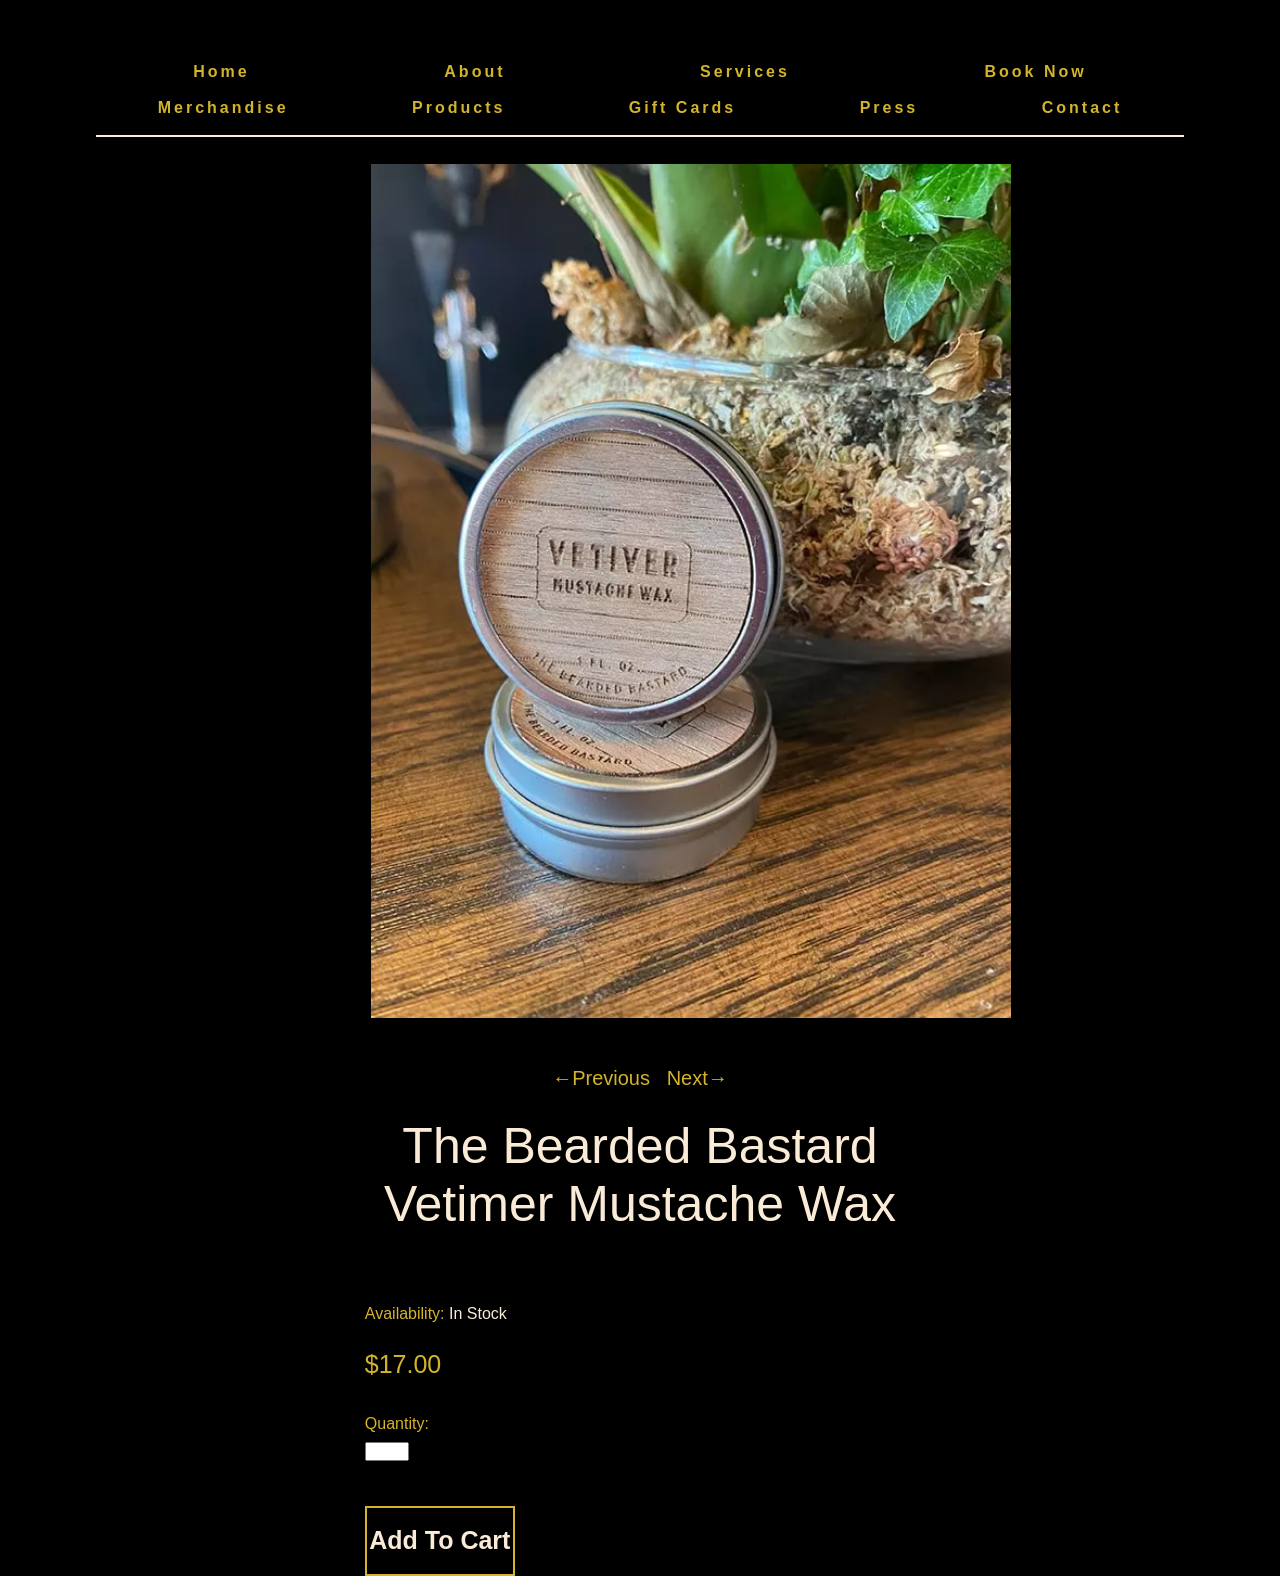
<file: products/wax.html>
<!DOCTYPE html>
<html lang="en">

<head>
    <meta charset="UTF-8">
    <meta name="viewport" content="width=device-width, initial-scale=1.0">
    <link rel="stylesheet" href="products_style.css">
    <title>Products</title>
</head>

<body>
    <main>
        <header>
            <!-- **********NAVBAR********** -->
            <nav id="nav_desktop">
                <ul class="nav-links">
                    <li>
                        <a href="../home.html">Home</a>
                    </li>
                    <li>
                        <a href="../home.html#about">About</a>
                    </li>
                    <li>
                        <a href="../home.html#services">Services</a>
                    </li>
                    <li>
                        <a href="#">Book Now</a>
                    </li>
                    <li>
                        <a href="../home.html#merchandise">Merchandise</a>
                    </li>
                    <li>
                        <a href="../home.html#products">Products</a>
                    </li>
                    <li>
                        <a href="#">Gift Cards</a>
                    </li>
                    <li>
                        <a href="../home.html#press">Press</a>
                    </li>
                    <li>
                        <a href="../home.html#contact">Contact</a>
                    </li>
                </ul>
                <div class="burger">
                    <div class="line1"></div>
                    <div class="line2"></div>
                    <div class="line3"></div>
                </div>
            </nav>

            <nav id="nav_min_top">
                <ul class="nav-links">
                    <li>
                        <a href="../home.html">Home</a>
                    </li>
                    <li>
                        <a href="../home.html#about">About</a>
                    </li>
                    <li>
                        <a href="../home.html#services">Services</a>
                    </li>
                    <li>
                        <a href="https://www.booker.com">Book Now</a>
                    </li>
                </ul>
            </nav>
            <nav id="nav_min_bottom">
                <ul class="nav-links">
                    <li>
                        <a href="../home.html#merchandise">Merchandise</a>
                    </li>
                    <li>
                        <a href="../home.html#products">Products</a>
                    </li>
                    <li>
                        <a href="https://www.booker.com">Gift Cards</a>
                    </li>
                    <li>
                        <a href="../home.html#press">Press</a>
                    </li>
                    <li>
                        <a href="../home.html#contact">Contact</a>
                    </li>                      
                </ul>
            </nav>
        </header>
        <section id="merchandise">
            <div class="section_divider_border"></div>
            <ul id="itemdetails">
                <li>
                    <ul class="itemimages">
                        <li>
                            <img src="../images/product-wax.webp" alt="beard balm">
                        </li>
                    </ul>
                </li>
                <li class="itemdescription">
                    <ul>
                        <li>
                            <ul>
                                <li>
                                    <div id="nav_buttons_min">
                                        <a href="../products/pomade.html">
                                            &larr;Previous&nbsp;
                                        </a>
                                        <a href="../products/balm.html">
                                            &nbsp; Next&rarr;
                                        </a>
                                    </div>
                                </li>
                            </ul>
                        </li>
                        <li>
                            <div class="title">
                                The Bearded Bastard Vetimer Mustache Wax
                            </div>
                        </li>
                        <li>
                            <div id="availability">
                                Availability: <span class="light_text">In Stock</span>
                            </div>
                        </li>
                        <li>
                            <div class="itemprice">
                                $17.00
                            </div>
                        </li>
                        <li>
                            <p>Quantity:</p>
                            <label for="quantity"></label>
                            <input type="number" id="quantity" name="quantity" min="1" max="20">
                        </li>
                        <li>
                            <a id="add_button" href="#">              
                                <button class="addtocart"><strong>Add To Cart</strong></button>     
                            </a>    
                        </li>
                    </ul>
                </li>
            </ul>
            <div id="nav_buttons">
                <a href="../products/pomade.html">
                    &larr;Previous&nbsp;
                </a>
                <a href="../products/balm.html">
                    &nbsp; Next&rarr;
                </a>
            </div>
        </section>
    </main>
    <script src="../script.js"></script>
</body>

</html>
</file>
<file: style.css>
* {
    margin: 0px;
    padding: 0px;
    box-sizing: border-box;
}

*::selection {
    background-color: transparent;
}

body {
    overflow-x: hidden;
    background-color: #000000;
}

a {
    text-decoration-line: none;
    /* color: #d3b42a; */
}

/* **********NAVBAR********** */

nav {
    display: flex;
    justify-content: space-around;
    align-items: flex-end;
    min-height: 15vh;
    background-color: #00000099;
    font-family: 'Montserrat', sans-serif;
    position: fixed;
    top: 0;
    left: 0;
    width: 100%;
    z-index: 10;
    }

    #nav_min_top {
        display: none;
    }
    
    #nav_min_bottom {
        display: none;
    }

    #nav_bottom {
        display: flex;
        justify-content: center;
    }

    #nav_bottom_border {
        margin-top: 15vh;
        width: 85%;
        border-bottom: 2px solid antiquewhite;
    }

    .nav-links {
        display: flex;
        justify-content: space-around;
        /* align-items: center; */
        width: 85%;
        padding-bottom: 2vh;
    }

    .nav-links li {
        list-style: none;
        
    }

    .nav-links a:hover {
        color: rgb(158, 77, 24);
    }

    .nav-links a {
        color: #d3a631;
        letter-spacing: 3px;
        font-weight: bold;      
    }

    .burger {
        display: none;
        cursor: pointer;
    }

    .burger div{
        width: 30px;
        height: 2px;
        background-color: #d3a631;
        margin: 5px;
        transition: all 0.3s ease;
    }

    @media screen and (max-width: 1024px) {

        #nav_min_top {
            display: none;
        }

        #nav_min_bottom {
            display: none;
        }

        body {
            overflow-x: hidden;
        }

        nav{
            justify-content: flex-end;
            align-items: center;
            padding-right: 5vh;
        }
    
        .nav-links {
            position: fixed;
            right: 0px;
            height: 100vh;
            top: 15vh;
            background-color: #2b2a2a;
            display: flex;
            flex-direction: column;
            align-items: center;
            width: 100%;
            transform: translateX(100%);
            /* transition: transform 0.5s ease-in; */  
        }
    
        .nav-in {
            transition: transform 0.5s ease-in;
        }
       
        .nav-links li {
            opacity: 0;
        }
    
        .burger {
            display: block;
        }
    }

    .nav-active {
        transform: translateX(0%);
    }
    
    @keyframes navLinkFade {
        from {
            opacity: 0;
            transform: translateX(50px);
        }
        
        to {
            opacity: 1;
            transform: translateX(0px);
        }
    }
    
    .toggle .line1 {
        transform: rotate(-45deg) translate(-5px, 6px);
    }
    
    .toggle .line2 {
        opacity: 0;
    }
    
    .toggle .line3 {
        transform: rotate(45deg) translate(-5px, -6px);
        
    }
    
    
     /* **********HOME********** */

    #home {
min-height: 100vh;

    }
    /* **********ADDRESS********** */

    #address {
        height: 10vh;
        width: 100%;
        display: flex;
        justify-content: center;
        align-items: center;
        color: white;
        font-size: 36px;
        letter-spacing: 2px;
        font-family: Georgia, 'Times New Roman', Times, serif;
    }

    /* **********LOGO*********** */

    #logo_section {
        display: flex;
        align-items: center;
        justify-content: center;
        min-height: 75vh;

    }

    #logo {
padding-top: 6vh;
    }

    /* **********ABOUT********** */

    #about {
        min-height: 100vh;
        width: 100%;
        display: flex;
        align-items: flex-start;
        justify-content: center;
        flex-wrap: wrap;
    }

    /* .section_divider {
        display: flex;
        justify-content: center;
    } */

    .section_divider_border {
        border-bottom: 2px solid antiquewhite;
        width: 85%;
        padding-top: 15vh;

    }

    #about_body {
        min-height: 100vh;
        width: 75vw;
        display: flex;
        align-items: center;
        justify-content: space-evenly;
        flex-wrap: wrap;
        padding-top: 15vh;
    }

    #about_body_min {
        display: none;
    }

    .about_images {
        width: 30vw;
        height: auto;
    }

    #about_text {
        position: absolute;
        width: 32vw;
        height: auto;
    }

    #about_2 {
        width: 50vw;
        height: auto;
        padding-top: 5vh;
    }

    /* **********SERVICES********** */

    #services {
        min-height: 100vh;
        width: 100%;
        display: flex;
        align-items: flex-start;
        justify-content: center;
        flex-wrap: wrap;
    }

    #services_body {
        min-height: 100vh;
        width: 75vw;
        display: flex;
        align-items: center;
        justify-content: flex-end;
        flex-wrap: wrap;
        padding-top: 10vh;
        position: relative;
    }

    #services_body_min {
        display: none;
    }

    #services_list {
        position: absolute;
        top: 15vh;
        left: 8vw;
        width: 37vw;
        height: auto;
    }

    #barber {
        height: 100vh;
        width: auto;
    }

    #scissors {
        width: 25vw;
        height: auto;
        position: absolute;
        left: 13vw;
        bottom: 4vh;
    }

    /* **********MERCHANDISE********** */

    #merchandise {
        min-height: 100vh;
        width: 100%;
        display: flex;
        align-items: flex-start;
        justify-content: center;
        flex-wrap: wrap;
    }

    #merch_list {
        padding-top: 5vh;
        display: flex;
        justify-content: center;
        flex-wrap: wrap;
        width: 85vw;
    }

    #merch_list li {
        padding: 2vh 2vw 2vh 0vw;
    }

    .merch_images {
        width: 27vw;
        height: auto;
    }

    /* **********PRODUCTS********** */

    #products {
        min-height: 100vh;
        width: 100%;
        display: flex;
        align-items: flex-start;
        justify-content: center;
        flex-wrap: wrap;
    }

    #product_list {
        padding-top: 5vh;
        display: flex;
        justify-content: center;
        flex-wrap: wrap;
        width: 85vw;
    }

    #product_list li {
        padding: 2vh 2vw 2vh 0vw;
    }

    .product_images {
        width: 27vw;
        height: auto;
    }

    .example {
        position: relative;
        padding: 0;
        width: 100%;
        display: block;
        overflow: hidden;
      }

      .content {
        opacity: 0;
        font-size: 40px;
        position: absolute;
        top: 0;
        left: 0;
        color: antiquewhite;
        background-color: #4c4b4b99;
        height: 99.5%;
        width: 100%;
        -webkit-transition: all 400ms ease-out;
        -moz-transition: all 400ms ease-out;
        -o-transition: all 400ms ease-out;
        -ms-transition: all 400ms ease-out;
        transition: all 400ms ease-out;
        text-align: center;
      }

      .example .content:hover {
        opacity: 1;
      }

      .example .content .text {
        height: 0;
        opacity: 1;
        transition-delay: 0s;
        transition-duration: 0.4s;
      }

      .example .content .price {
        height: 0;
        opacity: 1;
        transition-delay: 0s;
        transition-duration: 0.4s;
      }

      .example .content:hover .text {
        opacity: 1;
        transform: translateY(26vh);
        -webkit-transform: translateY(26vh);
      }

      .example .content:hover .price {
        opacity: 1;
        transform: translateY(37vh);
        -webkit-transform: translateY(37vh);
      }

      .text {
        font-size: 37px;
        margin-left: 4vw;
        margin-right: 4vw;
    }

      .price {
        font-size: 37px;
        margin-left: 8vw;
        margin-right: 8vw;
    }
    

    /* **********PRESS********** */

    #press {
        min-height: 100vh;
        width: 100%;
        display: flex;
        align-items: flex-start;
        justify-content: center;
        flex-wrap: wrap;
    }

    #press_body {
        min-height: 100vh;
        width: 75vw;
        display: flex;
        align-items: center;
        justify-content: flex-start;
        flex-wrap: wrap;
        padding-top: 10vh;
        position: relative;
    }

    #press_body_min {
        display: none;
    }

    #press_link {
        position: absolute;
        bottom: 10vh;
        left: 41vw;
        width: 37vw;
        height: 50vh;
        background-color: #d3a631;
    }

    #press_text_container {
        display: flex;
        justify-content: center;
        align-items: flex-start;
        width: 37vw;
        height: 50vh;
        flex-direction: column;
    }

    #press_header {
        color: #000000 !important;
        font-size: 30px;
        padding-left: 7vw;
    }

    #press_text {
        font-size: 21px;
        padding-left: 7vw;
        padding-top: 2vh;
        padding-right: 7vw;
    }

    #press_photo {
        height: auto;
        width: 45vw;
    }

    #blade {
        width: 17vw;
        height: auto;
        position: absolute;
        right: 6vw;
        top: 12vh;
    }

    figcaption {
        font-size: 18px;
        padding-left: 7vw;
        padding-top: 2vh;
    }

    /* **********CONTACT********** */

    #contact {
        min-height: 100vh;
        width: 100%;
        display: flex;
        align-items: center;
        justify-content: center;
        flex-wrap: wrap;
    }

    #map {
        width: 50vw;
        height: auto;
    }

    #contact_info {
        width: 50vw;
        min-height: 30vh;
        background-color: #202020;
        color: antiquewhite;
        list-style: none;
        display: flex;
        justify-content: space-around;
        font-size: 20px;
        font-family: 'Montserrat', sans-serif;
        letter-spacing: 3px;
        font-weight: bold;
        color: #d3a631;
        padding-top: 2vh;
        margin-top: -3vh;
    }

    .contact_columns {
        display: flex;
        flex-direction: column;
        justify-content: center;
        align-items: center;
        width: 203px;
        list-style: none;
    }

    .contact_divider_border {
        border-bottom: 2px solid antiquewhite;
        min-width: 11vw;
        padding-top: 10px;
    }

    .contact_lists {
        font-weight: normal;
        font-size: 14px;
        padding-top: 10px;
    }

    .hours {
        color: white;
    }

    input {
        margin-top: 1vh;
    }

    button {
        width: 244px;
        height: 45px;
        border: 2px solid antiquewhite;
        color: #d3a631;
        background-color: transparent;
        margin-top: 2vh;
        font-size: 20px;
        font-family: 'Montserrat', sans-serif;
        letter-spacing: 3px;
        font-weight: bold;
    }

    button:hover {
        background-color: #d3a631;
        color: #000000;
        cursor: pointer;
    }

    /* **********FOOTER********** */

    footer {
        width: 100%;
        height: 8vh;
        background-color: #202020;
        color: #d3a631;
        line-height: 8vh;
        text-align: center;
    }














    /* **********MEDIA QUERIES********** */
    /* **********HOME SECTION********** */

    @media screen and (max-width: 1400px) {
        #nav_desktop {
            display: none;
            z-index: 11;
        }

        #nav_min_top {
            display: flex;
            padding-bottom: 4vh;
            background-color: #00000099;
            width: 100vw;
            height: 30px;

        }

        #nav_min_bottom {
            display: flex;
            align-items: flex-start;
            margin-top: 11vh;
            width: 100vw;
            height: 30px;
        }

        nav {
            background-color: transparent;
        }
    }

    @media screen and (max-width: 1024px) {
        #nav_desktop {
            display: flex;
        }
    }

    @media screen and (max-width: 775px) {
        #logo {
            max-width: 90vw;
            height: auto;
            padding-top: 0;
        }
    }

    @media screen and (max-width: 650px) {
        #address {
            font-size: 22px;
        }
    }



    /* **********ABOUT SECTION********** */
   
    @media screen and (max-width: 1265px) {

        #about_body {
            display: none;
        }

        #about_body_min {
            display: flex;
        }

        #about_text {
            position: relative;
            width: 50vw;
        }

        .about_images {
            width: 50vw;
        }
    }

    @media screen and (max-width: 500px) {
        #about_text {
            width: 90vw;
        }

        .about_images {
            width: 90vw;
        }

        #about_2 {
            width: 90vw;
        }
    }

        /* **********SERVICES SECTION********** */

    @media screen and (max-width: 1265px) {    

        #services_body {
            display: none;
        }

        #services_body_min {
            display: flex;
        }

        #services_list {
            position: relative;
            top: 0;
            left: 0;
            min-width: 50vw;
            height: auto;
            padding-top: 5vh;
        }

        #scissors {
            position: relative;
            min-width: 48vw;
            height: auto;
            left: 0;
            bottom: 0;
        }

        #barber {
            width: 50vw;
            height: auto;
        }
    }

    @media screen and (max-width: 500px) {
        #services_list {
            width: 90vw;
        }

        #scissors {
            width: 90vw;
        }

        #barber {
            width: 90vw;
        }
    }

        /* **********MERCHANDISE SECTION********** */

    @media screen and (max-width: 1265px) {
        .merch_images {
            min-width: 50vw;
            height: auto;
        }
    }

    @media screen and (max-width: 500px) {
        .merch_images {
            width: 90vw;
        }
    }

        /* **********PRODUCT SECTION********** */

    @media screen and (max-width: 1265px) {

        .product_images {
            min-width: 50vw;
            height: auto;
        }
    }

    @media screen and (max-width: 500px) {
        .product_images {
            width: 90vw;
        }
    }

        /* **********PRESS SECTION********** */

    @media screen and (max-width: 1700px) {
        #press_link {
            bottom: 7vh;
        }

        #blade {
            top: 13vh;
            width: 14vw;
        }
    }

    @media screen and (max-width: 1600px) {

        #blade {
            top: 17vh;
            width: 14vw;
            right: 8vw;
        }
    }

    @media screen and (max-width: 1450px)
     {
         #blade {
            top: 19vh;
            width: 14vw;
            right: 10vw;
         }
    }

    @media screen and (max-width: 1375px)
     {
         #blade {
            top: 21vh;
         }
    }

    @media screen and (max-width: 1265px) {

        #press_body {
            display: none;
        }

        #press_body_min {
            display: flex;
        }

        /* #press {
            align-items: center;
        } */

        #press_link {
            position: relative;
            top: 0;
            left: 0;
            width: 50vw;
            height: 50vh;
            background-color: #d3a631;
        }

        #press_text_container {
            width: 50vw;
        }

        #blade {
            width: 17vw;
            height: auto;
            position: relative;
            right: 0;
            bottom: 0;
            top: 0;
            padding-top: 5vh;
            padding-bottom: 5vh;
        }

        #press_photo {
            min-width: 50vw;
            height: auto;
            padding-top: 5vh;
        }

        #flex_wrapper {
            display: flex;
            flex-direction: column;
            align-items: center;
        }

    }

    @media screen and (max-width: 500px) {
        #press_photo {
            width: 90vw;
        }

        #blade {
            width: 35vw;
        }

        #press_link {
            width: 90vw;
        }

        #press_text_container {
            width: 90vw;
        }
    }


    /* **********CONTACT SECTION********** */

    @media screen and (max-width: 1700px) {
        #contact_info {
            min-width: 65vw;
        }
    }

    @media screen and (max-width: 1250px) {
        #contact_info {
            min-width: 75vw;
        }
    }
    
    @media screen and (max-width: 1024px) {
        #contact_info {
            min-width: 85vw;
        }

        #map {
            min-width: 85vw;
        }
    }
    
    @media screen and (max-width: 940px) {
        #contact_info {
            min-width: 85vw;
            flex-direction: column;
            align-items: center;
            margin-top: 3vh;
            margin-bottom: 3vh;
        }

        .contact_columns {
            margin-bottom: 3vh;
        }

        /* button {
            width: 26vw;
        } */
    }
</file>
<file: merch/merch_style.css>
* {
    margin: 0px;
    padding: 0px;
    box-sizing: border-box;
}

*::selection {
    background-color: transparent;
}

body {
    overflow-x: hidden;
    background-color: #000000;
}

a {
    text-decoration-line: none;
    color: #d3b42a;
}

/* **********NAVBAR********** */

nav {
    display: flex;
    justify-content: space-around;
    align-items: flex-end;
    min-height: 15vh;
    background-color: #00000099;
    font-family: 'Montserrat', sans-serif;
    position: fixed;
    top: 0;
    left: 0;
    width: 100%;
    z-index: 10;
    }

    #nav_bottom {
        display: flex;
        justify-content: center;
    }

    #nav_bottom_border {
        margin-top: 15vh;
        width: 85%;
        border-bottom: 2px solid antiquewhite;
    }

    #nav_min_top {
        display: none;
    }
    
    #nav_min_bottom {
        display: none;
    }

    .nav-links {
        display: flex;
        justify-content: space-around;
        /* align-items: center; */
        width: 85%;
       padding-bottom: 2vh;
    }

    .nav-links li {
        list-style: none;
    }

    .nav-links a:hover {
        color: rgb(158, 77, 24);
    }

    .nav-links a {
        
        letter-spacing: 3px;
        font-weight: bold;      
    }

    .burger {
        display: none;
        cursor: pointer;
    }

    .burger div{
        width: 30px;
        height: 2px;
        background-color:  #d3b42a;
        margin: 5px;
        transition: all 0.3s ease;
    }
    
    @media screen and (max-width: 1250px) {
        .nav-links {
            width: 95%;
        }

        #nav_bottom_border {
            width: 95%;      
        }
    }
    
    @media screen and (max-width: 1024px) {
        body {
            overflow-x: hidden;
        }

        nav{
            justify-content: flex-end;
            align-items: center;
            padding-right: 5vh;
        }
    
        .nav-links {
            position: fixed;
            right: 0px;
            height: 100vh;
            top: 15vh;
            background-color: #2b2a2a;
            display: flex;
            flex-direction: column;
            align-items: center;
            width: 100%;
            transform: translateX(100%);
            /* transition: transform 0.5s ease-in; */  
        }
    
        .nav-in {
            transition: transform 0.5s ease-in;
        }
       
        .nav-links li {
            opacity: 0;
        }
    
        .burger {
            display: block;
        }
    }
    
    .nav-active {
        transform: translateX(0%);
    }
    
    @keyframes navLinkFade {
        from {
            opacity: 0;
            transform: translateX(50px);
        }
        
        to {
            opacity: 1;
            transform: translateX(0px);
        }
    }
    
    .toggle .line1 {
        transform: rotate(-45deg) translate(-5px, 6px);
    }
    
    .toggle .line2 {
        opacity: 0;
    }
    
    .toggle .line3 {
        transform: rotate(45deg) translate(-5px, -6px);
        
    }

/* ************MERCHANDISE********** */

    #merchandise {
        min-height: 100vh;
        width: 100%;
        display: flex;
        align-items: flex-start;
        justify-content: center;
        flex-wrap: wrap;
    }

    .section_divider_border {
        border-bottom: 2px solid antiquewhite;
        width: 85%;
        padding-top: 15vh;

    }

    #nav_buttons {
        display: flex;
        justify-content: center;
        font-size: 20px;
    }

    #nav_buttons_min {
        display: none;
    }



    /* **********ITEM DETAILS********** */

#itemdetails {
	display: flex;
}

.itemimages {
    padding-right: 8vw;
    margin-left: 50vw;
}

.itemimages li img {
	width: 40vw;
	height: auto;
	padding-bottom: 5vh;
}

.itemdescription {
	padding-left: 11vw;
	width: 43vw;
	position: fixed;
	/* margin-right: 50vw; */
	color:  #d3b42a;
	list-style: none;
	font-family: 'Montserrat', sans-serif;
	
}

.itemdescription ul {
	list-style: none;
}

.title {
	color: antiquewhite;
	font-family: 'Montserrat', sans-serif;
	font-size: 50px;
	padding-bottom: 8vh;
	text-align: center;
	
}

#item_text {
    padding-left: 4vw;
}

#availability {
	padding-bottom: 3vh;
}

.itemprice {
	font-family: 'Montserrat', sans-serif;
	font-size: 25px;
	/* padding-left: 1vw; */
	padding-bottom: 4vh;
}

.light_text {
    color: antiquewhite;
}

.sizes {
	display: flex;
	list-style: none;
	flex-wrap: wrap;
}

.sizes input {
	display: none;
}

.sizes li label {
	padding-left: 8px;
	padding-right: 8px;
	padding-top: 5px;
	padding-bottom: 5px;
	width: 200px;
	text-align: center;
	border: 1px solid antiquewhite;
	line-height: 50px;
	cursor: pointer
  }
  
.sizes li {
	padding-left: 10px;
}



#quantity {
	margin-top: 1vh;
}

#extrasmall:checked ~ label[for="extrasmall"],
#small:checked ~ label[for="small"],
#medium:checked ~ label[for="medium"],
#large:checked ~ label[for="large"],
#extralarge:checked ~ label[for="extralarge"],
#xxl:checked ~ label[for="xxl"], 
#xxxl:checked ~ label[for="xxxl"], 
#xxxxl:checked ~ label[for="xxxxl"], 
#xxxxxl:checked ~ label[for="xxxxxxl"] {
  background: #999;
  color: #fff;
}

.description {
	font-family: 'Montserrat', sans-serif;
	/* padding-left: 1vw; */
	font-size: 20px;
}

.addtocart {
    width: 150px;
    height: 70px;
    background-color: #000000;
    margin-right: 1px;
    margin-top: 5vh;
    font-size: 25px;
    font-family: 'Montserrat', sans-serif;
    text-align: center;
    border: 2px solid #d3b42a;
	text-decoration: none;
	color: antiquewhite;
}

.addtocart:hover {
    cursor: pointer;
    background-color: #d3b42a;
    color: #000000;
}









/* **********MEDIA QUERIES********** */

/* **********NAVBAR********** */ 

@media screen and (max-width: 1400px) {
    #nav_desktop {
        display: none;
        z-index: 11;
    }

    #nav_min_top {
        display: flex;
        padding-bottom: 4vh;
        background-color: #00000099;
        width: 100vw;
        height: 30px;

    }

    #nav_min_bottom {
        display: flex;
        align-items: flex-start;
        margin-top: 11vh;
        width: 100vw;
        height: 30px;
    }

    nav {
        background-color: transparent;
    }
}

@media screen and (max-width: 1024px) {
    #nav_desktop {
        display: flex;
    }
}

/* **********BODY********** */


@media screen and (max-width: 1400px) {
    #itemdetails {
        flex-direction: column;
        align-items: center;

    }

    .itemimages {
        margin-top: 3vh;
        padding-right: 0;
        margin-left: 0;
    }

    .itemimages li img {
        width: 50vw;
    }

    .itemdescription {
        padding-left: 0;
        position: relative;
        margin-right: 0;
    }

    #nav_buttons {
        display: none;
    }

    #nav_buttons_min {
        display: flex;
        justify-content: center;
        font-size: 20px;
        margin-bottom: 3vh;
    }

    #item_text {
        padding-left: 4vw;
    }
}

@media screen and (max-width: 600px) {
    .itemimages li img {
        width: 85vw;
    }
}
</file>
<file: products/products_style.css>
* {
    margin: 0px;
    padding: 0px;
    box-sizing: border-box;
}

*::selection {
    background-color: transparent;
}

body {
    overflow-x: hidden;
    background-color: #000000;
}

a {
    text-decoration-line: none;
    color: #d3b42a;
}

/* **********NAVBAR********** */

nav {
    display: flex;
    justify-content: space-around;
    align-items: flex-end;
    min-height: 15vh;
    background-color: #00000099;
    font-family: 'Montserrat', sans-serif;
    position: fixed;
    top: 0;
    left: 0;
    width: 100%;
    z-index: 10;
    }

    #nav_bottom {
        display: flex;
        justify-content: center;
    }

    #nav_bottom_border {
        margin-top: 15vh;
        width: 85%;
        border-bottom: 2px solid antiquewhite;
    }

    #nav_min_top {
        display: none;
    }
    
    #nav_min_bottom {
        display: none;
    }

    .nav-links {
        display: flex;
        justify-content: space-around;
        /* align-items: center; */
        width: 85%;
       padding-bottom: 2vh;
    }

    .nav-links li {
        list-style: none;
    }

    .nav-links a:hover {
        color: rgb(158, 77, 24);
    }

    .nav-links a {
        
        letter-spacing: 3px;
        font-weight: bold;      
    }

    .burger {
        display: none;
        cursor: pointer;
    }

    .burger div{
        width: 30px;
        height: 2px;
        background-color:  #d3b42a;
        margin: 5px;
        transition: all 0.3s ease;
    }
    
    @media screen and (max-width: 1250px) {
        .nav-links {
            width: 95%;
        }

        #nav_bottom_border {
            width: 95%;      
        }
    }
    
    @media screen and (max-width: 1024px) {
        body {
            overflow-x: hidden;
        }

        nav{
            justify-content: flex-end;
            align-items: center;
            padding-right: 5vh;
        }
    
        .nav-links {
            position: fixed;
            right: 0px;
            height: 100vh;
            top: 15vh;
            background-color: #2b2a2a;
            display: flex;
            flex-direction: column;
            align-items: center;
            width: 100%;
            transform: translateX(100%);
            /* transition: transform 0.5s ease-in; */  
        }
    
        .nav-in {
            transition: transform 0.5s ease-in;
        }
       
        .nav-links li {
            opacity: 0;
        }
    
        .burger {
            display: block;
        }
    }
    
    .nav-active {
        transform: translateX(0%);
    }
    
    @keyframes navLinkFade {
        from {
            opacity: 0;
            transform: translateX(50px);
        }
        
        to {
            opacity: 1;
            transform: translateX(0px);
        }
    }
    
    .toggle .line1 {
        transform: rotate(-45deg) translate(-5px, 6px);
    }
    
    .toggle .line2 {
        opacity: 0;
    }
    
    .toggle .line3 {
        transform: rotate(45deg) translate(-5px, -6px);
        
    }

/* ************MERCHANDISE********** */

    #merchandise {
        min-height: 100vh;
        width: 100%;
        display: flex;
        align-items: flex-start;
        justify-content: center;
        flex-wrap: wrap;
    }

    .section_divider_border {
        border-bottom: 2px solid antiquewhite;
        width: 85%;
        padding-top: 15vh;

    }

    #nav_buttons {
        display: flex;
        justify-content: center;
        font-size: 20px;
    }

    #nav_buttons_min {
        display: none;
    }



    /* **********ITEM DETAILS********** */

#itemdetails {
	display: flex;
}

.itemimages {
    padding-right: 8vw;
    margin-left: 50vw;
}

.itemimages li img {
	width: 26vw;
	height: auto;
    padding-bottom: 5vh;
    margin-left: 8vw;
}

.itemdescription {
	padding-left: 11vw;
	width: 43vw;
	position: fixed;
	/* margin-right: 50vw; */
	color:  #d3b42a;
	list-style: none;
	font-family: 'Montserrat', sans-serif;
	
}

.itemdescription ul {
	list-style: none;
}

.title {
	color: antiquewhite;
	font-family: 'Montserrat', sans-serif;
	font-size: 50px;
	padding-bottom: 8vh;
	text-align: center;
	
}

#availability {
	padding-bottom: 3vh;
}

.itemprice {
	font-family: 'Montserrat', sans-serif;
	font-size: 25px;
	/* padding-left: 1vw; */
	padding-bottom: 4vh;
}

.light_text {
    color: antiquewhite;
}

.sizes {
	display: flex;
	list-style: none;
	
}

.sizes input {
	display: none;
}

.sizes li label {
	padding-left: 8px;
	padding-right: 8px;
	padding-top: 5px;
	padding-bottom: 5px;
	width: 200px;
	text-align: center;
	border: 1px solid antiquewhite;
	line-height: 50px;
	cursor: pointer
  }
  
.sizes li {
	padding-left: 10px;
}



#quantity {
	margin-top: 1vh;
}

#extrasmall:checked ~ label[for="extrasmall"],
#small:checked ~ label[for="small"],
#medium:checked ~ label[for="medium"],
#large:checked ~ label[for="large"],
#extralarge:checked ~ label[for="extralarge"],
#xxl:checked ~ label[for="xxl"], 
#xxxl:checked ~ label[for="xxxl"], 
#xxxxl:checked ~ label[for="xxxxl"], 
#xxxxxl:checked ~ label[for="xxxxxxl"] {
  background: #999;
  color: #fff;
}

.description {
	font-family: 'Montserrat', sans-serif;
	/* padding-left: 1vw; */
	font-size: 20px;
}

.addtocart {
    width: 150px;
    height: 70px;
    background-color: #000000;
    margin-right: 1px;
    margin-top: 5vh;
    font-size: 25px;
    font-family: 'Montserrat', sans-serif;
    text-align: center;
    border: 2px solid #d3b42a;
	text-decoration: none;
	color: antiquewhite;
}

.addtocart:hover {
    cursor: pointer;
    background-color: #d3b42a;
    color: #000000;
}






/* **********MEDIA QUERIES********** */

/* **********NAVBAR********** */ 

@media screen and (max-width: 1400px) {
    #nav_desktop {
        display: none;
        z-index: 11;
    }

    #nav_min_top {
        display: flex;
        padding-bottom: 4vh;
        background-color: #00000099;
        width: 100vw;
        height: 30px;

    }

    #nav_min_bottom {
        display: flex;
        align-items: flex-start;
        margin-top: 11vh;
        width: 100vw;
        height: 30px;
    }

    nav {
        background-color: transparent;
    }
}

@media screen and (max-width: 1024px) {
    #nav_desktop {
        display: flex;
    }
}

/* **********BODY********** */


@media screen and (max-width: 1400px) {
    #itemdetails {
        flex-direction: column;
        align-items: center;

    }

    .itemimages {
        margin-top: 3vh;
        padding-right: 0;
        margin-left: 0;
    }

    .itemimages li img {
        width: 50vw;
    }

    .itemdescription {
        padding-left: 0;
        position: relative;
        margin-right: 0;
    }

    #nav_buttons {
        display: none;
    }

    #nav_buttons_min {
        display: flex;
        justify-content: center;
        font-size: 20px;
        margin-bottom: 3vh;
    }

    #item_text {
        padding-left: 4vw;
    }
}

@media screen and (max-width: 600px) {
    .itemimages li img {
        width: 85vw;
    }
}
</file>
